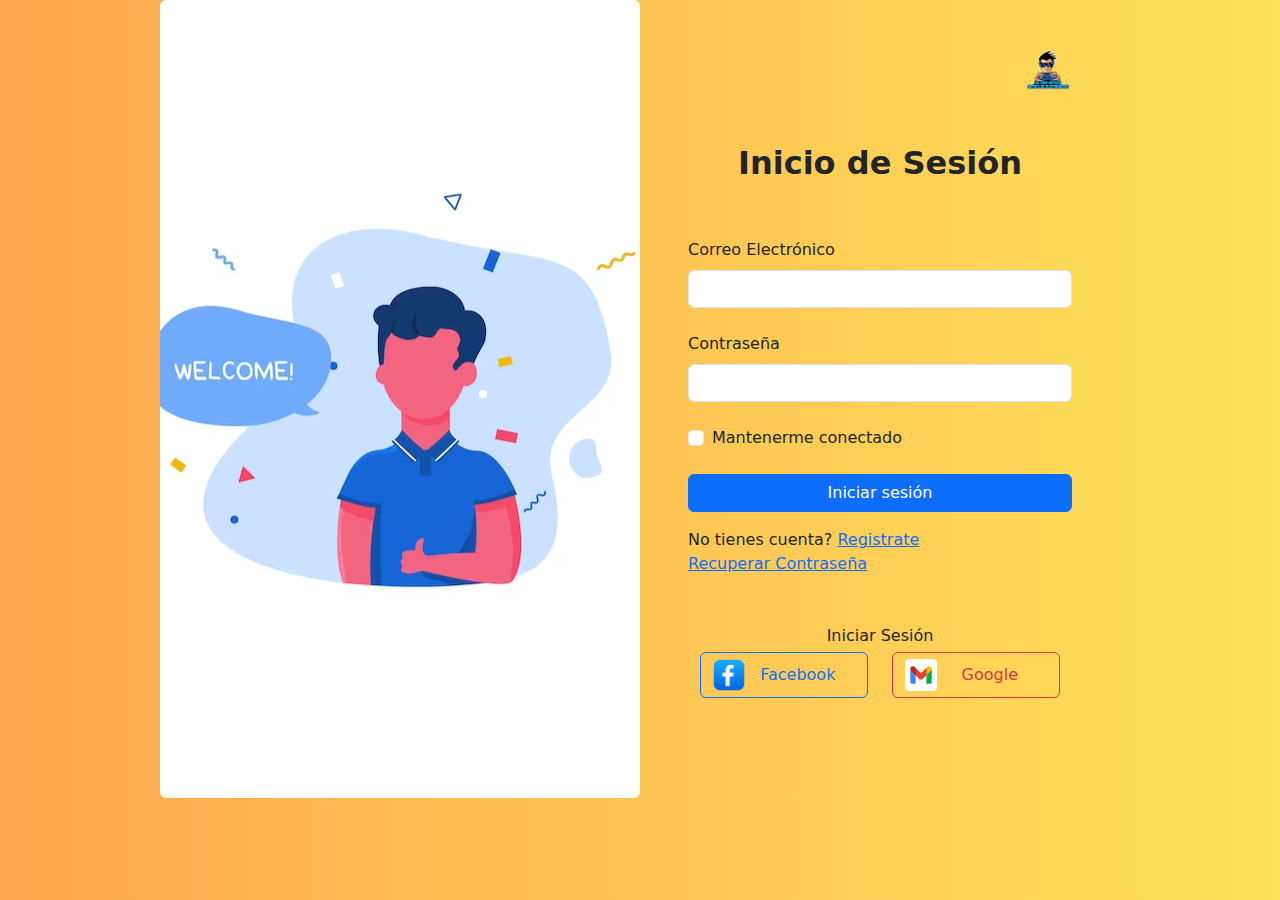
<file: index.html>
<!doctype html>
<html lang="en">
  <head>
    <meta charset="utf-8">
    <meta name="viewport" content="width=device-width, initial-scale=1">
    <title>Estudio de Caso</title>
    <link href="https://cdn.jsdelivr.net/npm/bootstrap@5.3.3/dist/css/bootstrap.min.css" rel="stylesheet" integrity="sha384-QWTKZyjpPEjISv5WaRU9OFeRpok6YctnYmDr5pNlyT2bRjXh0JMhjY6hW+ALEwIH" crossorigin="anonymous">

    <style>

      body{
        background: #ffe259;
        background: linear-gradient(to right, #ffa751, #ffe259);
      }
      .bg{
        background-image: url(img/inicio.png);
        background-position: center center;
      }
    </style>
  </head>
  <body>
    
    <!--inicio sesión-->
    <div class="container w-75">
      <div class="row align-items-stretch">
        <div class="col bg d-none d-lg-block col-md-5 col-lg-5 col-xl-6 rounded"> <!--responsivo-->

        </div>

        <div class="col p-5">
          <div class="text-end">
            <img src="img/logo.png" width="48" alt="">
          </div>

          <h2 class="fw-bold text-center py-5">Inicio de Sesión</h2>

          <!--Login-->
          <form action="#">
            <div class="mb-4">

                <label for="email" class="form-label" >Correo Electrónico</label>
                <input type="email" class="form-control" name="email"> <!--hace la cajita-->
            </div>

            <div class="mb-4">

              <label for="password" class="form-label" >Contraseña</label>
              <input type="password" class="form-control" name="password">
            </div>

            <div class="mb-4 form-check">

              <input type="checkbox" name="connected" class="form-check-input">
              <label for="connected" class="form-check-label">Mantenerme conectado</label>
            </div>

            <div class="d-grid">
              <button type="submit" class="btn btn-primary">Iniciar sesión</button>
            </div>

            <div class="my-3">
              <span>No tienes cuenta? <a href="módulo.html">Registrate</a></span> <br>
              <span><a href="">Recuperar Contraseña</a></span>
            </div>
          </form>

          <!--login con redes sociales-->
          <div class="container w-100 my-5">
            <div class="row text-center">
              <div class="col-12">Iniciar Sesión</div>
            </div>

            <div class="row">
              <div class="col">
                <button class="btn btn-outline-primary w-100 my-1">
                  <div class="row align-items-center">

                    <div class="col-2 d-none d-md-block">
                      <img src="img/facebook.png" width="32" alt="">
                    </div>

                    <div class="col-12 col-md-10 text-center">Facebook</div>
                  </div>
                </button>
              </div>

              <div class="col">
                <button class="btn btn-outline-danger w-100 my-1">
                  <div class="row align-items-center">

                    <div class="col-2 d-none d-md-block">
                      <img src="img/gmail.png" width="32" alt="">
                    </div>

                    <div class="col-12 col-md-10 text-center">Google</div>
                  </div>
                </button>
              </div>
            </div>
          </div>

        </div>
      </div>
    </div>
    <!--inicio sesión-->
   
    <script src="https://cdn.jsdelivr.net/npm/bootstrap@5.3.3/dist/js/bootstrap.bundle.min.js" integrity="sha384-YvpcrYf0tY3lHB60NNkmXc5s9fDVZLESaAA55NDzOxhy9GkcIdslK1eN7N6jIeHz" crossorigin="anonymous"></script>

    <script src="https://cdn.jsdelivr.net/npm/@popperjs/core@2.11.8/dist/umd/popper.min.js" integrity="sha384-I7E8VVD/ismYTF4hNIPjVp/Zjvgyol6VFvRkX/vR+Vc4jQkC+hVqc2pM8ODewa9r" crossorigin="anonymous"></script>
  </body>
</html>
</file>
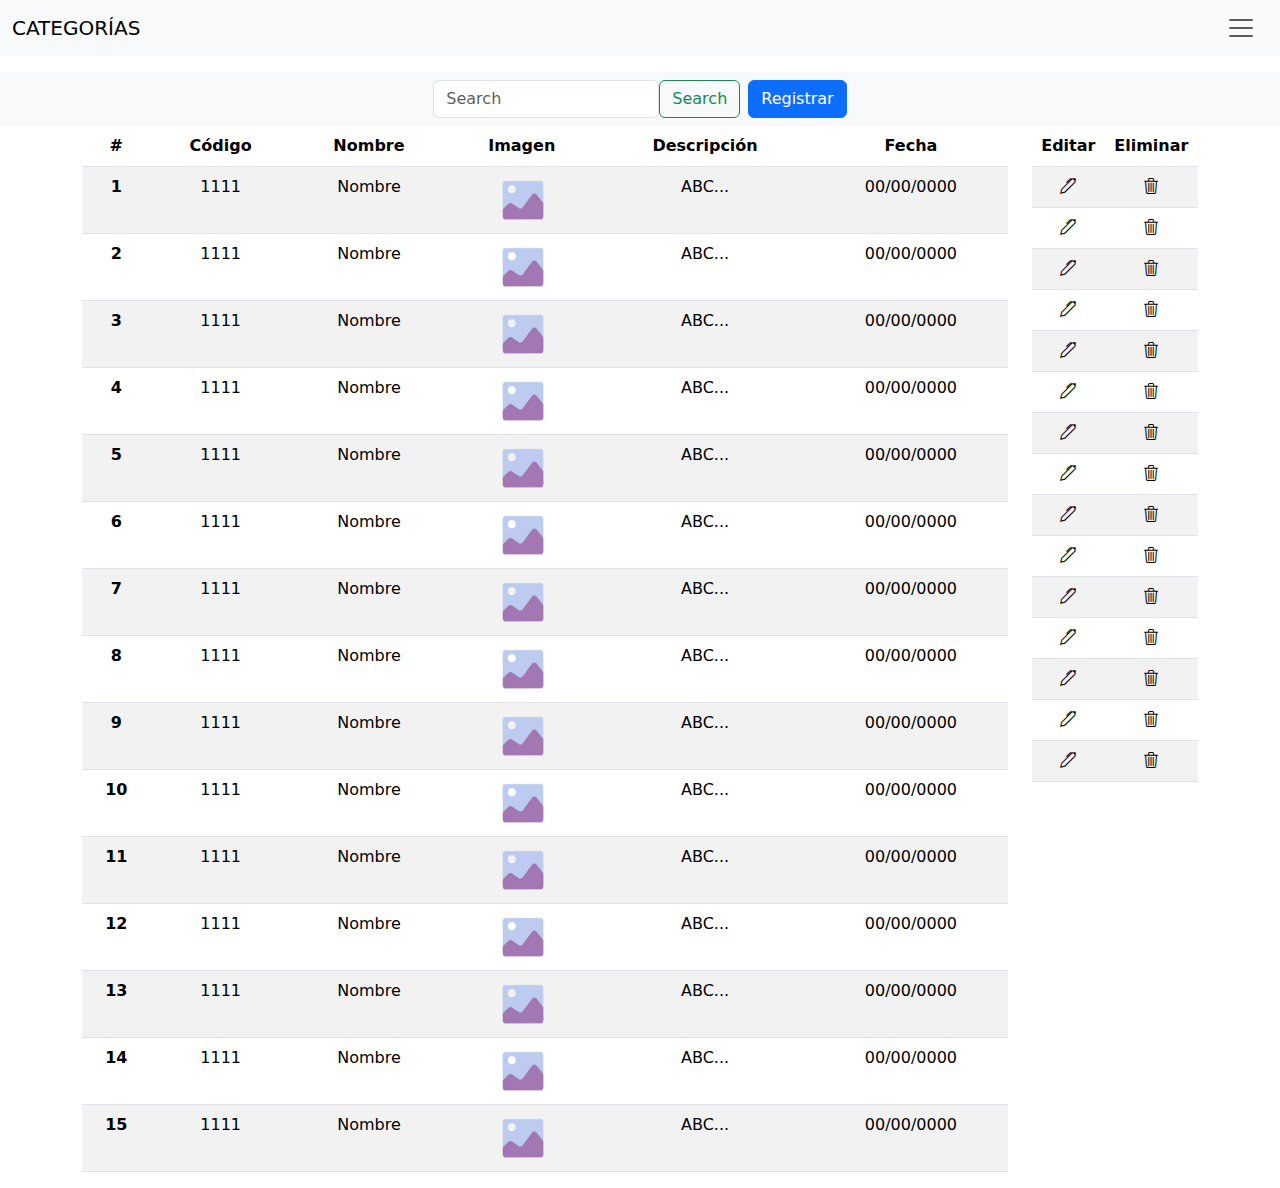
<file: categorias.html>
<!doctype html>
<html lang="en">
  <head>
    <meta charset="utf-8">
    <meta name="viewport" content="width=device-width, initial-scale=1">
    <title>Categorías</title>
    <link href="https://cdn.jsdelivr.net/npm/bootstrap@5.3.3/dist/css/bootstrap.min.css" rel="stylesheet" integrity="sha384-QWTKZyjpPEjISv5WaRU9OFeRpok6YctnYmDr5pNlyT2bRjXh0JMhjY6hW+ALEwIH" crossorigin="anonymous">
    <link rel="stylesheet" href="https://cdn.jsdelivr.net/npm/bootstrap-icons@1.11.3/font/bootstrap-icons.min.css">
  </head>

  <style>
     nav, .offcanvas {
      background-color: #ffffff;
    }

    .navbar-toggler { 
      border :none;
    }

    .navbar-toggler:focus {
      outline: none;
      box-shadow:none;
    }

    @media(max-width:768px) {
        .navbar-nav > li:hover {
        background-color: #046d4a;
      }

      .navbar-nav > li:focus {
        background-color: #046d4a;
      }
    }
      
  </style>

<!--nav-->
<nav class="navbar bg-body-tertiary fixed-top">
    <div class="container-fluid">
      <a class="navbar-brand" href="#">CATEGORÍAS</a>
      <button class="navbar-toggler" type="button" data-bs-toggle="offcanvas" data-bs-target="#offcanvasNavbar" aria-controls="offcanvasNavbar" aria-label="Toggle navigation">
        <span class="navbar-toggler-icon"></span>
      </button>
      <div class="offcanvas offcanvas-end" tabindex="-1" id="offcanvasNavbar" aria-labelledby="offcanvasNavbarLabel">
        <div class="offcanvas-header">
          <h5 class="offcanvas-title" id="offcanvasNavbarLabel">Menú</h5>
          <button type="button" class="btn-close" data-bs-dismiss="offcanvas" aria-label="Close"></button>
        </div>
       
        <div class="offcanvas-body">
            <ul class="navbar-nav fs-5 justify-content-center">
              <li class="nav-item p-3 py-md-1"><a href="módulo.html" class="nav-link">Módulo Principal</a></li>
              <li class="nav-item p-3 py-md-1"><a href="usuarios.html" class="nav-link">Usuarios</a></li>
              <li class="nav-item p-3 py-md-1"><a href="clientes.html" class="nav-link">Clientes</a></li>
              <li class="nav-item p-3 py-md-1"><a href="categorias.html" class="nav-link">Categorías</a></li>
              <li class="nav-item p-3 py-md-1"><a href="productos.html" class="nav-link">Productos</a></li>
              <li class="nav-item p-3 py-md-1"><a href="pedidos.html" class="nav-link">Pedidos</a></li>

              <li class="nav-item p-3 py-md-1"><a href="perfil.html" class="nav-link">Perfil</a></li>
            </ul>

            <div class="sidebar-footer">
                <a href="index.html" class="sidebar-link">
                    <i class="bi bi-box-arrow-left"></i>
                    <span>Salir</span>
                </a>
            </div>
          </div>
        
      </div>
    </div>
  </nav>

<br><br><br>

<!--buscar-->
  
  <nav class="navbar bg-body-tertiary">
    <div class="container-fluid d-flex justify-content-center">
      <form class="d-flex me-2" role="search">
        <input class="form-control" type="search" placeholder="Search" aria-label="Search">
        <button class="btn btn-outline-success" type="submit">Search</button>
      </form>
        <!--agregar-->
      <button type="button" class="btn btn-primary" data-bs-toggle="modal" data-bs-target="#staticBackdrop">
        Registrar
      </button>
    </div>
  </nav>
  
  <!--buscar-->

  <!--agregar-->
  

<!-- Modal -->
<div class="modal fade" id="staticBackdrop" data-bs-backdrop="static" data-bs-keyboard="false" tabindex="-1" aria-labelledby="staticBackdropLabel" aria-hidden="true">
  <div class="modal-dialog">
    <div class="modal-content">
      <div class="modal-header">
        <h1 class="modal-title fs-5" id="staticBackdropLabel">Agregar Registro</h1>
        <button type="button" class="btn-close" data-bs-dismiss="modal" aria-label="Close"></button>
      </div>
      <div class="modal-body">
        <!--form-->
        <div class="form-floating mb-3">
          <input type="number" class="form-control" id="floatingInput" placeholder="number">
          <label for="floatingInput">Código</label>
        </div>

        <div class="form-floating">
          <input type="text" class="form-control" id="floatingPassword" placeholder="text">
          <label for="floatingPassword">Nombre</label>
        </div>

        <div class="input-group mb-3">
          <input type="file" class="form-control" id="inputGroupFile02">
          <label class="input-group-text" for="inputGroupFile02">Cargar</label>
        </div>

        <div class="form-floating">
          <input type="password" class="form-control" id="floatingPassword" placeholder="Password">
          <label for="floatingPassword">Descripción</label>
        </div>

        <div class="form-floating mb-3">
          <input type="date" class="form-control" id="floatingInput" placeholder="date">
          <label for="floatingInput">Fecha</label>
        </div>

        <!--form-->
      </div>
      <div class="modal-footer">
        <button type="button" class="btn btn-secondary" data-bs-dismiss="modal">Cancelar</button>
        <button type="button" class="btn btn-primary">Agregar</button>
      </div>
    </div>
  </div>
</div>
<!--agregar-->

<!--table-->
<div class="container text-center">
  
  <div class="row">
    <div class="col-10">

      <table class="table table-striped">
        <thead>
          <tr>
            <th scope="col">#</th>
            <th scope="col">Código</th>
            <th scope="col">Nombre</th>
            <th scope="col">Imagen</th>
            <th scope="col">Descripción</th>
            <th scope="col">Fecha</th>
          </tr>
        </thead>
        <tbody>

          <!--dato1-->
          <tr>
            <th scope="row">1</th>
            <td>1111</td>
            <td>Nombre</td>
            <td><img src="img/image.png" class="img-fluid" alt="..." style="width: 50px; height: 50px;"></td>
            <td>ABC...</td>
            <td>00/00/0000</td>
          </tr>

          <!--dato2-->
          <tr>
            <th scope="row">2</th>
            <td>1111</td>
            <td>Nombre</td>
            <td><img src="img/image.png" class="img-fluid" alt="..." style="width: 50px; height: 50px;"></td>
            <td>ABC...</td>
            <td>00/00/0000</td>
          </tr>

          <!--dato3-->
          <tr>
            <th scope="row">3</th>
            <td>1111</td>
            <td>Nombre</td>
            <td><img src="img/image.png" class="img-fluid" alt="..." style="width: 50px; height: 50px;"></td>
            <td>ABC...</td>
            <td>00/00/0000</td>
          </tr>

          <!--dato4-->
          <tr>
            <th scope="row">4</th>
            <td>1111</td>
            <td>Nombre</td>
            <td><img src="img/image.png" class="img-fluid" alt="..." style="width: 50px; height: 50px;"></td>
            <td>ABC...</td>
            <td>00/00/0000</td>
          </tr>

          <!--dato5-->
          <tr>
            <th scope="row">5</th>
            <td>1111</td>
            <td>Nombre</td>
            <td><img src="img/image.png" class="img-fluid" alt="..." style="width: 50px; height: 50px;"></td>
            <td>ABC...</td>
            <td>00/00/0000</td>
          </tr>

          <!--dato6-->
          <tr>
            <th scope="row">6</th>
            <td>1111</td>
            <td>Nombre</td>
            <td><img src="img/image.png" class="img-fluid" alt="..." style="width: 50px; height: 50px;"></td>
            <td>ABC...</td>
            <td>00/00/0000</td>
          </tr>

          <!--dato7-->
          <tr>
            <th scope="row">7</th>
            <td>1111</td>
            <td>Nombre</td>
            <td><img src="img/image.png" class="img-fluid" alt="..." style="width: 50px; height: 50px;"></td>
            <td>ABC...</td>
            <td>00/00/0000</td>
          </tr>


          <!--dato8-->
          <tr>
            <th scope="row">8</th>
            <td>1111</td>
            <td>Nombre</td>
            <td><img src="img/image.png" class="img-fluid" alt="..." style="width: 50px; height: 50px;"></td>
            <td>ABC...</td>
            <td>00/00/0000</td>
          </tr>

          <!--dato9-->
          <tr>
            <th scope="row">9</th>
            <td>1111</td>
            <td>Nombre</td>
            <td><img src="img/image.png" class="img-fluid" alt="..." style="width: 50px; height: 50px;"></td>
            <td>ABC...</td>
            <td>00/00/0000</td>
          </tr>

          <!--dato10-->
          <tr>
            <th scope="row">10</th>
            <td>1111</td>
            <td>Nombre</td>
            <td><img src="img/image.png" class="img-fluid" alt="..." style="width: 50px; height: 50px;"></td>
            <td>ABC...</td>
            <td>00/00/0000</td>
          </tr>

          <!--dato11-->
          <tr>
            <th scope="row">11</th>
            <td>1111</td>
            <td>Nombre</td>
            <td><img src="img/image.png" class="img-fluid" alt="..." style="width: 50px; height: 50px;"></td>
            <td>ABC...</td>
            <td>00/00/0000</td>
          </tr>

          <!--dato12-->
          <tr>
            <th scope="row">12</th>
            <td>1111</td>
            <td>Nombre</td>
            <td><img src="img/image.png" class="img-fluid" alt="..." style="width: 50px; height: 50px;"></td>
            <td>ABC...</td>
            <td>00/00/0000</td>
          </tr>

          <!--dato13-->
          <tr>
            <th scope="row">13</th>
            <td>1111</td>
            <td>Nombre</td>
            <td><img src="img/image.png" class="img-fluid" alt="..." style="width: 50px; height: 50px;"></td>
            <td>ABC...</td>
            <td>00/00/0000</td>
          </tr>

          <!--dato14-->
          <tr>
            <th scope="row">14</th>
            <td>1111</td>
            <td>Nombre</td>
            <td><img src="img/image.png" class="img-fluid" alt="..." style="width: 50px; height: 50px;"></td>
            <td>ABC...</td>
            <td>00/00/0000</td>
          </tr>

          <!--dato15-->
          <tr>
            <th scope="row">15</th>
            <td>1111</td>
            <td>Nombre</td>
            <td><img src="img/image.png" class="img-fluid" alt="..." style="width: 50px; height: 50px;"></td>
            <td>ABC...</td>
            <td>00/00/0000</td>
          </tr>

        </tbody>
      </table>
    </div>

    <div class="col-2">

      <table class="table table-striped">
        <thead>
          <tr>
            <th scope="col">Editar</th>
            <th scope="col">Eliminar</th>
          </tr>
        </thead>

        <tbody>

          <!--dato-->
          <tr>
            <td><i class="bi bi-pen"></i></td>
            <td><i class="bi bi-trash3"></i></td>
          </tr>
          <tr>
            <td><i class="bi bi-pen"></i></td>
            <td><i class="bi bi-trash3"></i></td>
          </tr>
          <tr>
            <td><i class="bi bi-pen"></i></td>
            <td><i class="bi bi-trash3"></i></td>
          </tr>
          <tr>
            <td><i class="bi bi-pen"></i></td>
            <td><i class="bi bi-trash3"></i></td>
          </tr>
          <tr>
            <td><i class="bi bi-pen"></i></td>
            <td><i class="bi bi-trash3"></i></td>
          </tr>
          <tr>
            <td><i class="bi bi-pen"></i></td>
            <td><i class="bi bi-trash3"></i></td>
          </tr>
          <tr>
            <td><i class="bi bi-pen"></i></td>
            <td><i class="bi bi-trash3"></i></td>
          </tr>
          <tr>
            <td><i class="bi bi-pen"></i></td>
            <td><i class="bi bi-trash3"></i></td>
          </tr>
          <tr>
            <td><i class="bi bi-pen"></i></td>
            <td><i class="bi bi-trash3"></i></td>
          </tr>
          <tr>
            <td><i class="bi bi-pen"></i></td>
            <td><i class="bi bi-trash3"></i></td>
          </tr>
          <tr>
            <td><i class="bi bi-pen"></i></td>
            <td><i class="bi bi-trash3"></i></td>
          </tr>
          <tr>
            <td><i class="bi bi-pen"></i></td>
            <td><i class="bi bi-trash3"></i></td>
          </tr>
          <tr>
            <td><i class="bi bi-pen"></i></td>
            <td><i class="bi bi-trash3"></i></td>
          </tr>
          <tr>
            <td><i class="bi bi-pen"></i></td>
            <td><i class="bi bi-trash3"></i></td>
          </tr>
          <tr>
            <td><i class="bi bi-pen"></i></td>
            <td><i class="bi bi-trash3"></i></td>
          </tr>
        </tbody>
    </div>
  </div>
</div>
<!--table-->


  

  

  <script src="https://cdn.jsdelivr.net/npm/bootstrap@5.3.3/dist/js/bootstrap.bundle.min.js" integrity="sha384-YvpcrYf0tY3lHB60NNkmXc5s9fDVZLESaAA55NDzOxhy9GkcIdslK1eN7N6jIeHz" crossorigin="anonymous"></script>
</body>
</html>
</file>
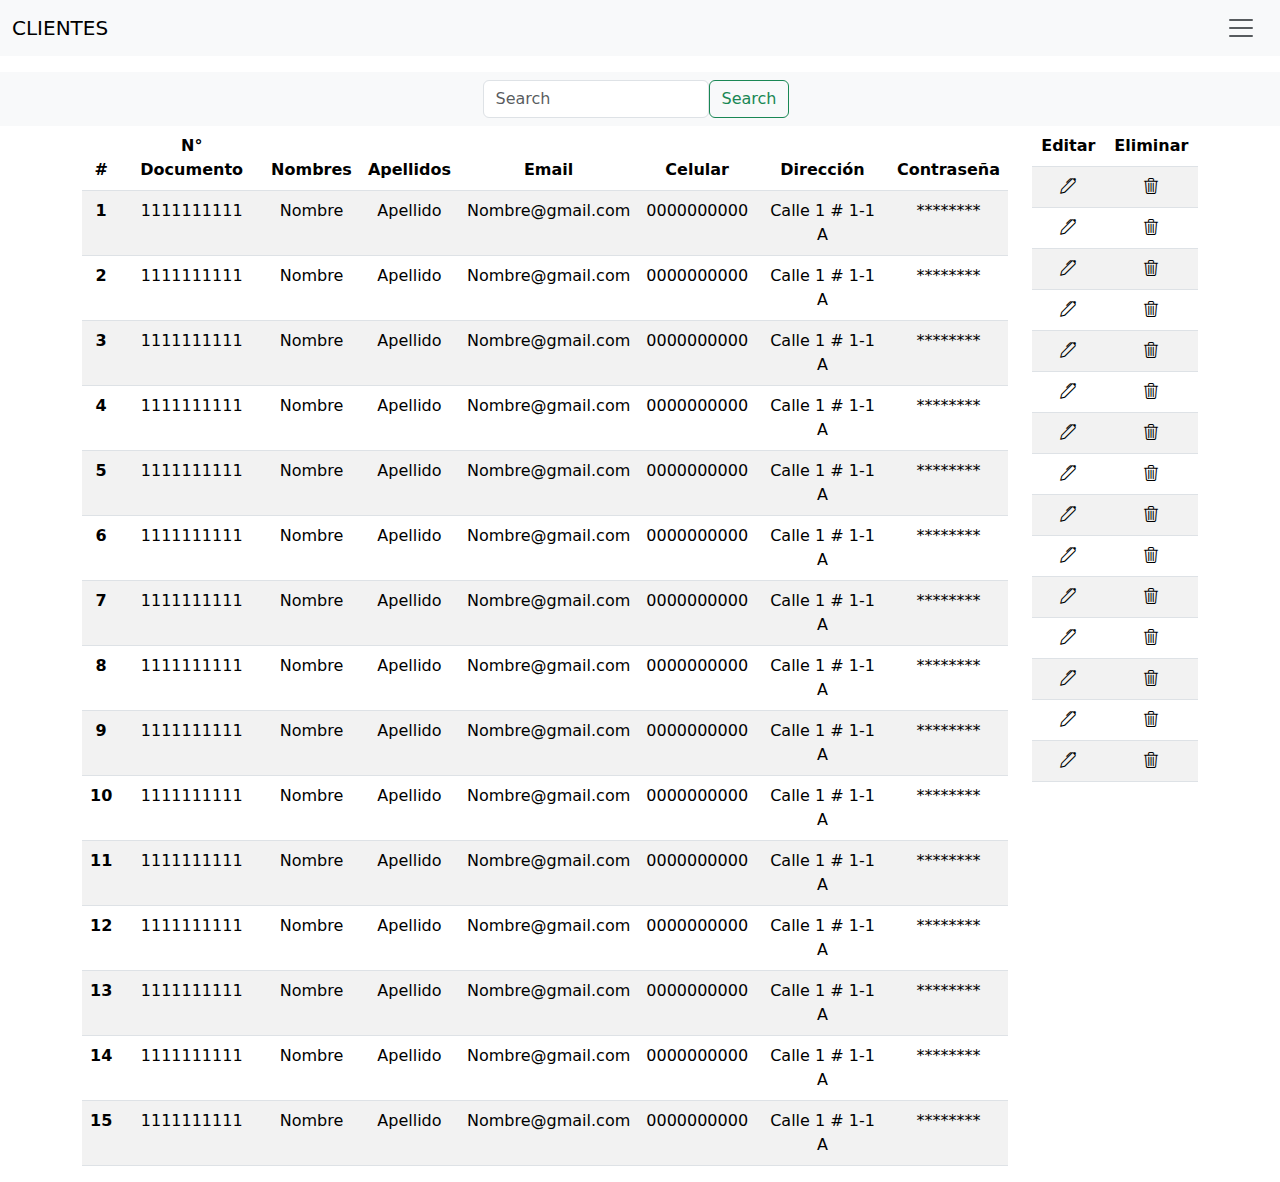
<file: clientes.html>
<!doctype html>
<html lang="en">
  <head>
    <meta charset="utf-8">
    <meta name="viewport" content="width=device-width, initial-scale=1">
    <title>Clientes</title>
    <link href="https://cdn.jsdelivr.net/npm/bootstrap@5.3.3/dist/css/bootstrap.min.css" rel="stylesheet" integrity="sha384-QWTKZyjpPEjISv5WaRU9OFeRpok6YctnYmDr5pNlyT2bRjXh0JMhjY6hW+ALEwIH" crossorigin="anonymous">
    <link rel="stylesheet" href="https://cdn.jsdelivr.net/npm/bootstrap-icons@1.11.3/font/bootstrap-icons.min.css">
  </head>

  <style>
     nav, .offcanvas {
      background-color: #ffffff;
    }

    .navbar-toggler { 
      border :none;
    }

    .navbar-toggler:focus {
      outline: none;
      box-shadow:none;
    }

    @media(max-width:768px) {
        .navbar-nav > li:hover {
        background-color: #046d4a;
      }

      .navbar-nav > li:focus {
        background-color: #046d4a;
      }
    }
      
  </style>

<!--nav-->
<nav class="navbar bg-body-tertiary fixed-top">
    <div class="container-fluid">
      <a class="navbar-brand" href="#">CLIENTES</a>
      <button class="navbar-toggler" type="button" data-bs-toggle="offcanvas" data-bs-target="#offcanvasNavbar" aria-controls="offcanvasNavbar" aria-label="Toggle navigation">
        <span class="navbar-toggler-icon"></span>
      </button>
      <div class="offcanvas offcanvas-end" tabindex="-1" id="offcanvasNavbar" aria-labelledby="offcanvasNavbarLabel">
        <div class="offcanvas-header">
          <h5 class="offcanvas-title" id="offcanvasNavbarLabel">Menú</h5>
          <button type="button" class="btn-close" data-bs-dismiss="offcanvas" aria-label="Close"></button>
        </div>
       
        <div class="offcanvas-body">
            <ul class="navbar-nav fs-5 justify-content-center">
              <li class="nav-item p-3 py-md-1"><a href="módulo.html" class="nav-link">Módulo Principal</a></li>
              <li class="nav-item p-3 py-md-1"><a href="usuarios.html" class="nav-link">Usuarios</a></li>
              <li class="nav-item p-3 py-md-1"><a href="clientes.html" class="nav-link">Clientes</a></li>
              <li class="nav-item p-3 py-md-1"><a href="categorias.html" class="nav-link">Categorías</a></li>
              <li class="nav-item p-3 py-md-1"><a href="productos.html" class="nav-link">Productos</a></li>
              <li class="nav-item p-3 py-md-1"><a href="pedidos.html" class="nav-link">Pedidos</a></li>

              <li class="nav-item p-3 py-md-1"><a href="perfil.html" class="nav-link">Perfil</a></li>
            </ul>

            <div class="sidebar-footer">
                <a href="index.html" class="sidebar-link">
                    <i class="bi bi-box-arrow-left"></i>
                    <span>Salir</span>
                </a>
            </div>
          </div>
        
      </div>
    </div>
  </nav>

<br><br><br>

<!--buscar-->
  
  <nav class="navbar bg-body-tertiary">
    <div class="container-fluid d-flex justify-content-center">
      <form class="d-flex me-2" role="search">
        <input class="form-control" type="search" placeholder="Search" aria-label="Search">
        <button class="btn btn-outline-success" type="submit">Search</button>
      </form>
        
    </div>
  </nav>
  
  <!--buscar-->

 

<!--table-->
<div class="container text-center">
  
  <div class="row">
    <div class="col-10">

      <table class="table table-striped">
        <thead>
          <tr>
            <th scope="col">#</th>
            <th scope="col">N° Documento</th>
            <th scope="col">Nombres</th>
            <th scope="col">Apellidos</th>
            <th scope="col">Email</th>
            <th scope="col">Celular</th>
            <th scope="col">Dirección</th>
            <th scope="col">Contraseña</th>
          </tr>
        </thead>
        <tbody>

          <!--dato1-->
          <tr>
            <th scope="row">1</th>
            <td>1111111111</td>
            <td>Nombre</td>
            <td>Apellido</td>
            <td>Nombre@gmail.com</td>
            <td>0000000000</td>
            <td>Calle 1 # 1-1 A</td>
            <td>********</td>
          </tr>

          <!--dato2-->
          <tr>
            <th scope="row">2</th>
            <td>1111111111</td>
            <td>Nombre</td>
            <td>Apellido</td>
            <td>Nombre@gmail.com</td>
            <td>0000000000</td>
            <td>Calle 1 # 1-1 A</td>
            <td>********</td>
          </tr>

          <!--dato3-->
          <tr>
            <th scope="row">3</th>
            <td>1111111111</td>
            <td>Nombre</td>
            <td>Apellido</td>
            <td>Nombre@gmail.com</td>
            <td>0000000000</td>
            <td>Calle 1 # 1-1 A</td>
            <td>********</td>
          </tr>

          <!--dato4-->
          <tr>
            <th scope="row">4</th>
            <td>1111111111</td>
            <td>Nombre</td>
            <td>Apellido</td>
            <td>Nombre@gmail.com</td>
            <td>0000000000</td>
            <td>Calle 1 # 1-1 A</td>
            <td>********</td>
          </tr>

          <!--dato5-->
          <tr>
            <th scope="row">5</th>
            <td>1111111111</td>
            <td>Nombre</td>
            <td>Apellido</td>
            <td>Nombre@gmail.com</td>
            <td>0000000000</td>
            <td>Calle 1 # 1-1 A</td>
            <td>********</td>
          </tr>

          <!--dato6-->
          <tr>
            <th scope="row">6</th>
            <td>1111111111</td>
            <td>Nombre</td>
            <td>Apellido</td>
            <td>Nombre@gmail.com</td>
            <td>0000000000</td>
            <td>Calle 1 # 1-1 A</td>
            <td>********</td>
          </tr>

          <!--dato7-->
          <tr>
            <th scope="row">7</th>
            <td>1111111111</td>
            <td>Nombre</td>
            <td>Apellido</td>
            <td>Nombre@gmail.com</td>
            <td>0000000000</td>
            <td>Calle 1 # 1-1 A</td>
            <td>********</td>
          </tr>


          <!--dato8-->
          <tr>
            <th scope="row">8</th>
            <td>1111111111</td>
            <td>Nombre</td>
            <td>Apellido</td>
            <td>Nombre@gmail.com</td>
            <td>0000000000</td>
            <td>Calle 1 # 1-1 A</td>
            <td>********</td>
          </tr>

          <!--dato9-->
          <tr>
            <th scope="row">9</th>
            <td>1111111111</td>
            <td>Nombre</td>
            <td>Apellido</td>
            <td>Nombre@gmail.com</td>
            <td>0000000000</td>
            <td>Calle 1 # 1-1 A</td>
            <td>********</td>
          </tr>

          <!--dato10-->
          <tr>
            <th scope="row">10</th>
            <td>1111111111</td>
            <td>Nombre</td>
            <td>Apellido</td>
            <td>Nombre@gmail.com</td>
            <td>0000000000</td>
            <td>Calle 1 # 1-1 A</td>
            <td>********</td>
          </tr>

          <!--dato11-->
          <tr>
            <th scope="row">11</th>
            <td>1111111111</td>
            <td>Nombre</td>
            <td>Apellido</td>
            <td>Nombre@gmail.com</td>
            <td>0000000000</td>
            <td>Calle 1 # 1-1 A</td>
            <td>********</td>
          </tr>

          <!--dato12-->
          <tr>
            <th scope="row">12</th>
            <td>1111111111</td>
            <td>Nombre</td>
            <td>Apellido</td>
            <td>Nombre@gmail.com</td>
            <td>0000000000</td>
            <td>Calle 1 # 1-1 A</td>
            <td>********</td>
          </tr>

          <!--dato13-->
          <tr>
            <th scope="row">13</th>
            <td>1111111111</td>
            <td>Nombre</td>
            <td>Apellido</td>
            <td>Nombre@gmail.com</td>
            <td>0000000000</td>
            <td>Calle 1 # 1-1 A</td>
            <td>********</td>
          </tr>

          <!--dato14-->
          <tr>
            <th scope="row">14</th>
            <td>1111111111</td>
            <td>Nombre</td>
            <td>Apellido</td>
            <td>Nombre@gmail.com</td>
            <td>0000000000</td>
            <td>Calle 1 # 1-1 A</td>
            <td>********</td>
          </tr>

          <!--dato15-->
          <tr>
            <th scope="row">15</th>
            <td>1111111111</td>
            <td>Nombre</td>
            <td>Apellido</td>
            <td>Nombre@gmail.com</td>
            <td>0000000000</td>
            <td>Calle 1 # 1-1 A</td>
            <td>********</td>
          </tr>

        </tbody>
      </table>
    </div>

    <div class="col-2">

      <table class="table table-striped">
        <thead>
          <tr>
            <th scope="col">Editar</th>
            <th scope="col">Eliminar</th>
          </tr>
        </thead>

        <tbody>

          <!--dato-->
          <tr>
            <td><i class="bi bi-pen"></i></td>
            <td><i class="bi bi-trash3"></i></td>
          </tr>
          <tr>
            <td><i class="bi bi-pen"></i></td>
            <td><i class="bi bi-trash3"></i></td>
          </tr>
          <tr>
            <td><i class="bi bi-pen"></i></td>
            <td><i class="bi bi-trash3"></i></td>
          </tr>
          <tr>
            <td><i class="bi bi-pen"></i></td>
            <td><i class="bi bi-trash3"></i></td>
          </tr>
          <tr>
            <td><i class="bi bi-pen"></i></td>
            <td><i class="bi bi-trash3"></i></td>
          </tr>
          <tr>
            <td><i class="bi bi-pen"></i></td>
            <td><i class="bi bi-trash3"></i></td>
          </tr>
          <tr>
            <td><i class="bi bi-pen"></i></td>
            <td><i class="bi bi-trash3"></i></td>
          </tr>
          <tr>
            <td><i class="bi bi-pen"></i></td>
            <td><i class="bi bi-trash3"></i></td>
          </tr>
          <tr>
            <td><i class="bi bi-pen"></i></td>
            <td><i class="bi bi-trash3"></i></td>
          </tr>
          <tr>
            <td><i class="bi bi-pen"></i></td>
            <td><i class="bi bi-trash3"></i></td>
          </tr>
          <tr>
            <td><i class="bi bi-pen"></i></td>
            <td><i class="bi bi-trash3"></i></td>
          </tr>
          <tr>
            <td><i class="bi bi-pen"></i></td>
            <td><i class="bi bi-trash3"></i></td>
          </tr>
          <tr>
            <td><i class="bi bi-pen"></i></td>
            <td><i class="bi bi-trash3"></i></td>
          </tr>
          <tr>
            <td><i class="bi bi-pen"></i></td>
            <td><i class="bi bi-trash3"></i></td>
          </tr>
          <tr>
            <td><i class="bi bi-pen"></i></td>
            <td><i class="bi bi-trash3"></i></td>
          </tr>
        </tbody>
    </div>
  </div>
</div>
<!--table-->


  

  

  <script src="https://cdn.jsdelivr.net/npm/bootstrap@5.3.3/dist/js/bootstrap.bundle.min.js" integrity="sha384-YvpcrYf0tY3lHB60NNkmXc5s9fDVZLESaAA55NDzOxhy9GkcIdslK1eN7N6jIeHz" crossorigin="anonymous"></script>
</body>
</html>
</file>
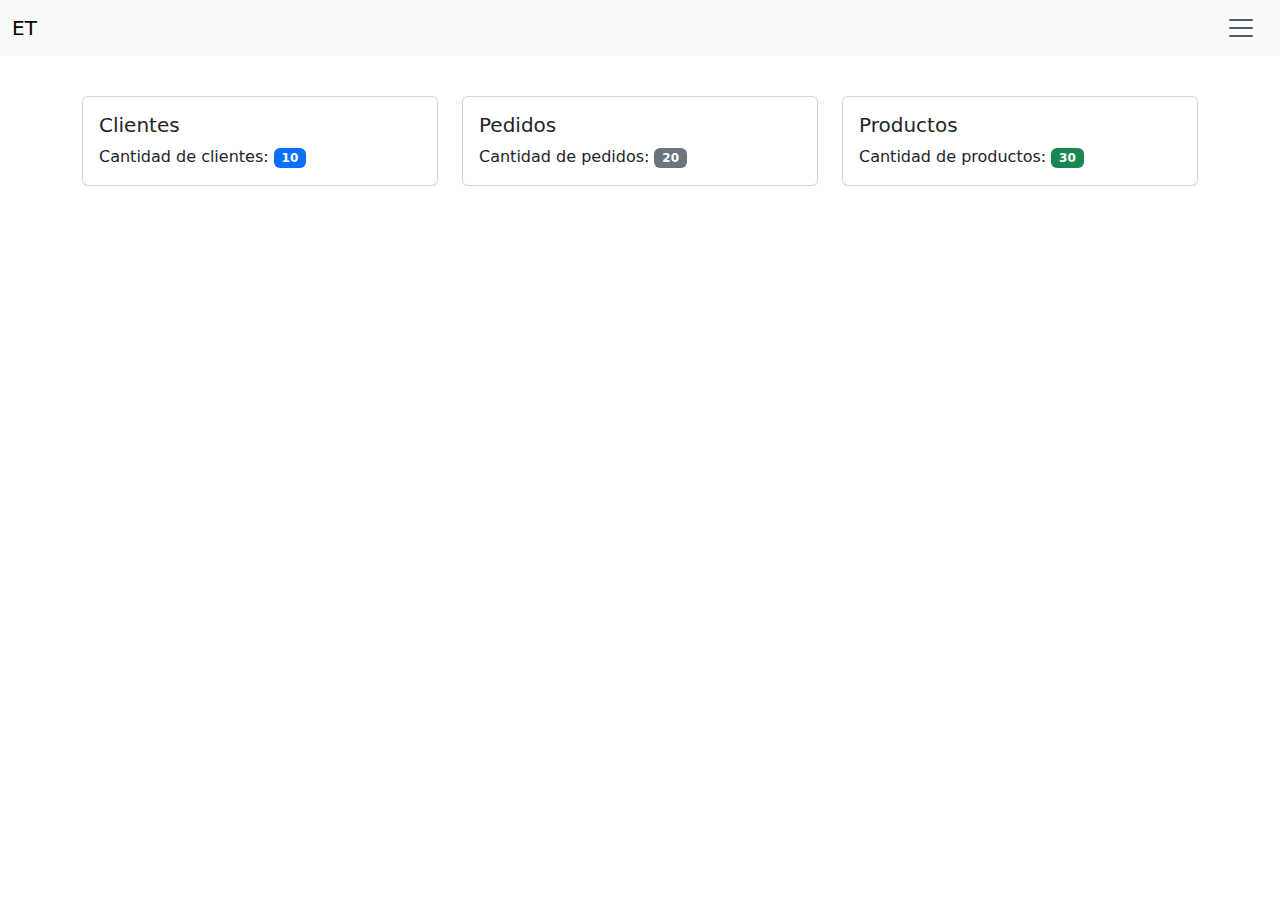
<file: módulo.html>
<!doctype html>
<html lang="en">
  <head>
    <meta charset="utf-8">
    <meta name="viewport" content="width=device-width, initial-scale=1">
    <title>Módulo</title>
    <link href="https://cdn.jsdelivr.net/npm/bootstrap@5.3.3/dist/css/bootstrap.min.css" rel="stylesheet" integrity="sha384-QWTKZyjpPEjISv5WaRU9OFeRpok6YctnYmDr5pNlyT2bRjXh0JMhjY6hW+ALEwIH" crossorigin="anonymous">
    <link rel="stylesheet" href="https://cdn.jsdelivr.net/npm/bootstrap-icons@1.11.3/font/bootstrap-icons.min.css">
  </head>

  <style>
     nav, .offcanvas {
      background-color: #ffffff;
    }

    .navbar-toggler { 
      border :none;
    }

    .navbar-toggler:focus {
      outline: none;
      box-shadow:none;
    }

    @media(max-width:768px) {
        .navbar-nav > li:hover {
        background-color: #046d4a;
      }

      .navbar-nav > li:focus {
        background-color: #046d4a;
      }
    }
      
  </style>

<!--nav-->
<nav class="navbar bg-body-tertiary fixed-top">
    <div class="container-fluid">
      <a class="navbar-brand" href="#">ET</a>
      <button class="navbar-toggler" type="button" data-bs-toggle="offcanvas" data-bs-target="#offcanvasNavbar" aria-controls="offcanvasNavbar" aria-label="Toggle navigation">
        <span class="navbar-toggler-icon"></span>
      </button>
      <div class="offcanvas offcanvas-end" tabindex="-1" id="offcanvasNavbar" aria-labelledby="offcanvasNavbarLabel">
        <div class="offcanvas-header">
          <h5 class="offcanvas-title" id="offcanvasNavbarLabel">Menú</h5>
          <button type="button" class="btn-close" data-bs-dismiss="offcanvas" aria-label="Close"></button>
        </div>
       
        <div class="offcanvas-body">
            <ul class="navbar-nav fs-5 justify-content-center">
              <li class="nav-item p-3 py-md-1"><a href="módulo.html" class="nav-link">Módulo Principal</a></li>
              <li class="nav-item p-3 py-md-1"><a href="usuarios.html" class="nav-link">Usuarios</a></li>
              <li class="nav-item p-3 py-md-1"><a href="clientes.html" class="nav-link">Clientes</a></li>
              <li class="nav-item p-3 py-md-1"><a href="categorias.html" class="nav-link">Categorías</a></li>
              <li class="nav-item p-3 py-md-1"><a href="productos.html" class="nav-link">Productos</a></li>
              <li class="nav-item p-3 py-md-1"><a href="pedidos.html" class="nav-link">Pedidos</a></li>

              <li class="nav-item p-3 py-md-1"><a href="perfil.html" class="nav-link">Perfil</a></li>
            </ul>

            <div class="sidebar-footer">
                <a href="index.html" class="sidebar-link">
                    <i class="bi bi-box-arrow-left"></i>
                    <span>Salir</span>
                </a>
            </div>
          </div>
        
      </div>
    </div>
  </nav>

  <!--content-->

  <br><br>
  <div class="container mt-5">
    <div class="row">
      <div class="col-md-4">
        <div class="card">
          <div class="card-body">
            <h5 class="card-title">Clientes</h5>
            <p class="card-text">Cantidad de clientes: <span class="badge bg-primary">10</span></p>
          </div>
        </div>
      </div>
      <div class="col-md-4">
        <div class="card">
          <div class="card-body">
            <h5 class="card-title">Pedidos</h5>
            <p class="card-text">Cantidad de pedidos: <span class="badge bg-secondary">20</span></p>
          </div>
        </div>
      </div>
      <div class="col-md-4">
        <div class="card">
          <div class="card-body">
            <h5 class="card-title">Productos</h5>
            <p class="card-text">Cantidad de productos: <span class="badge bg-success">30</span></p>
          </div>
        </div>
      </div>
    </div>
  </div>

  <!--content-->


  

  <script src="https://cdn.jsdelivr.net/npm/bootstrap@5.3.3/dist/js/bootstrap.bundle.min.js" integrity="sha384-YvpcrYf0tY3lHB60NNkmXc5s9fDVZLESaAA55NDzOxhy9GkcIdslK1eN7N6jIeHz" crossorigin="anonymous"></script>
</body>
</html>
</file>
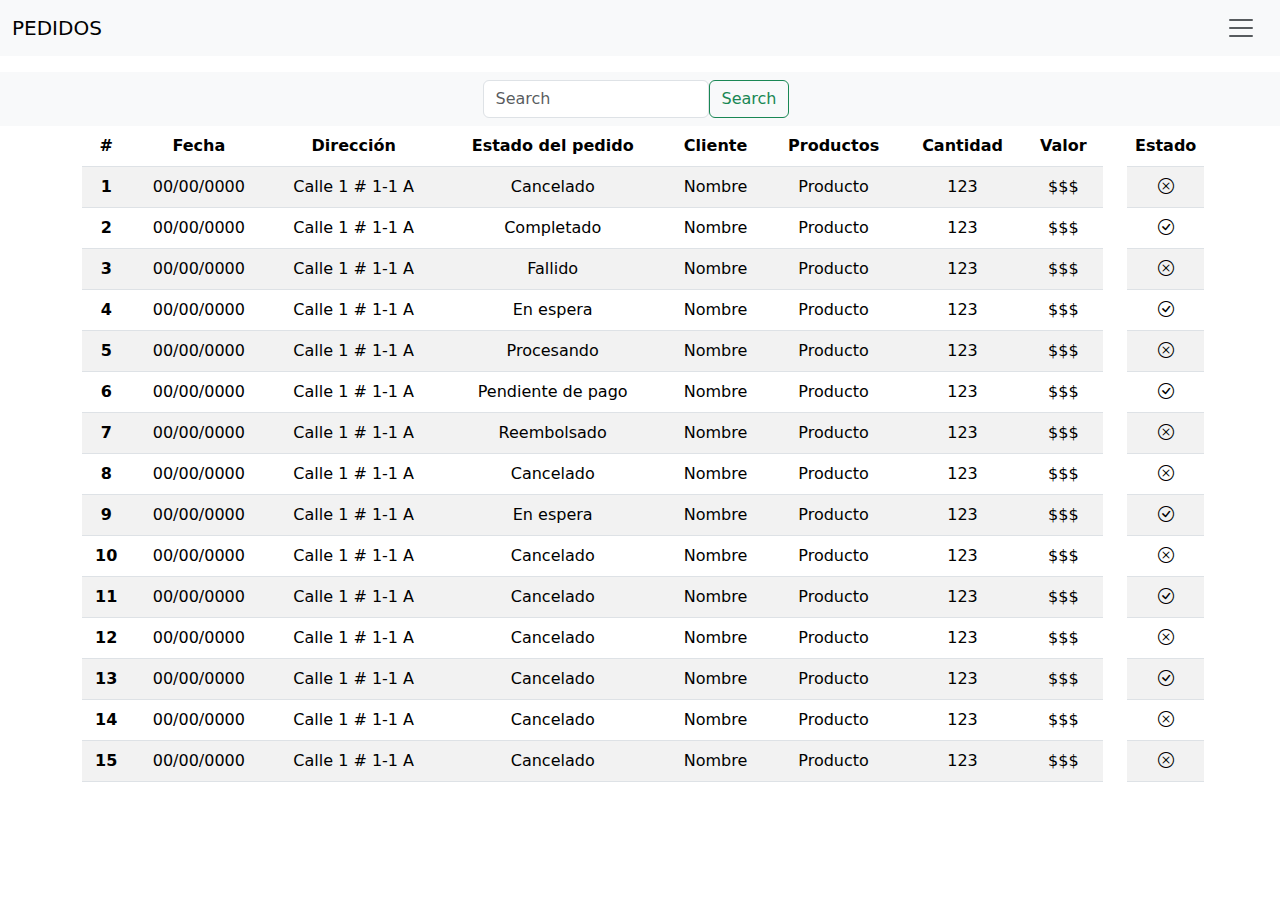
<file: pedidos.html>
<!doctype html>
<html lang="en">
  <head>
    <meta charset="utf-8">
    <meta name="viewport" content="width=device-width, initial-scale=1">
    <title>Pedidos</title>
    <link href="https://cdn.jsdelivr.net/npm/bootstrap@5.3.3/dist/css/bootstrap.min.css" rel="stylesheet" integrity="sha384-QWTKZyjpPEjISv5WaRU9OFeRpok6YctnYmDr5pNlyT2bRjXh0JMhjY6hW+ALEwIH" crossorigin="anonymous">
    <link rel="stylesheet" href="https://cdn.jsdelivr.net/npm/bootstrap-icons@1.11.3/font/bootstrap-icons.min.css">
  </head>

  <style>
     nav, .offcanvas {
      background-color: #ffffff;
    }

    .navbar-toggler { 
      border :none;
    }

    .navbar-toggler:focus {
      outline: none;
      box-shadow:none;
    }

    @media(max-width:768px) {
        .navbar-nav > li:hover {
        background-color: #046d4a;
      }

      .navbar-nav > li:focus {
        background-color: #046d4a;
      }
    }
      
  </style>

<!--nav-->
<nav class="navbar bg-body-tertiary fixed-top">
    <div class="container-fluid">
      <a class="navbar-brand" href="#">PEDIDOS</a>
      <button class="navbar-toggler" type="button" data-bs-toggle="offcanvas" data-bs-target="#offcanvasNavbar" aria-controls="offcanvasNavbar" aria-label="Toggle navigation">
        <span class="navbar-toggler-icon"></span>
      </button>
      <div class="offcanvas offcanvas-end" tabindex="-1" id="offcanvasNavbar" aria-labelledby="offcanvasNavbarLabel">
        <div class="offcanvas-header">
          <h5 class="offcanvas-title" id="offcanvasNavbarLabel">Menú</h5>
          <button type="button" class="btn-close" data-bs-dismiss="offcanvas" aria-label="Close"></button>
        </div>
       
        <div class="offcanvas-body">
            <ul class="navbar-nav fs-5 justify-content-center">
              <li class="nav-item p-3 py-md-1"><a href="módulo.html" class="nav-link">Módulo Principal</a></li>
              <li class="nav-item p-3 py-md-1"><a href="usuarios.html" class="nav-link">Usuarios</a></li>
              <li class="nav-item p-3 py-md-1"><a href="clientes.html" class="nav-link">Clientes</a></li>
              <li class="nav-item p-3 py-md-1"><a href="categorias.html" class="nav-link">Categorías</a></li>
              <li class="nav-item p-3 py-md-1"><a href="productos.html" class="nav-link">Productos</a></li>
              <li class="nav-item p-3 py-md-1"><a href="pedidos.html" class="nav-link">Pedidos</a></li>

              <li class="nav-item p-3 py-md-1"><a href="perfil.html" class="nav-link">Perfil</a></li>
            </ul>

            <div class="sidebar-footer">
                <a href="index.html" class="sidebar-link">
                    <i class="bi bi-box-arrow-left"></i>
                    <span>Salir</span>
                </a>
            </div>
          </div>
        
      </div>
    </div>
  </nav>

<br><br><br>

<!--buscar-->
  
  <nav class="navbar bg-body-tertiary">
    <div class="container-fluid d-flex justify-content-center">
      <form class="d-flex me-2" role="search">
        <input class="form-control" type="search" placeholder="Search" aria-label="Search">
        <button class="btn btn-outline-success" type="submit">Search</button>
      </form>
        
    </div>
  </nav>
  
  <!--buscar-->

 

<!--table-->
<div class="container text-center">
  
  <div class="row">
    <div class="col-11">

      <table class="table table-striped">
        <thead>
          <tr>
            <th scope="col">#</th>
            <th scope="col">Fecha</th>
            <th scope="col">Dirección</th>
            <th scope="col">Estado del pedido</th>
            <th scope="col">Cliente</th>
            <th scope="col">Productos</th>
            <th scope="col">Cantidad</th>
            <th scope="col">Valor</th>
          </tr>
        </thead>
        <tbody>

          <!--dato1-->
          <tr>
            <th scope="row">1</th>
            <td>00/00/0000</td>
            <td>Calle 1 # 1-1 A</td>
            <td>Cancelado</td>
            <td>Nombre</td>
            <td>Producto</td>
            <td>123</td>
            <td>$$$</td>
          </tr>

          <!--dato2-->
          <tr>
            <th scope="row">2</th>
            <td>00/00/0000</td>
            <td>Calle 1 # 1-1 A</td>
            <td>Completado</td>
            <td>Nombre</td>
            <td>Producto</td>
            <td>123</td>
            <td>$$$</td>
          </tr>

          <!--dato3-->
          <tr>
            <th scope="row">3</th>
            <td>00/00/0000</td>
            <td>Calle 1 # 1-1 A</td>
            <td>Fallido</td>
            <td>Nombre</td>
            <td>Producto</td>
            <td>123</td>
            <td>$$$</td>
          </tr>

          <!--dato4-->
          <tr>
            <th scope="row">4</th>
            <td>00/00/0000</td>
            <td>Calle 1 # 1-1 A</td>
            <td>En espera</td>
            <td>Nombre</td>
            <td>Producto</td>
            <td>123</td>
            <td>$$$</td>
          </tr>

          <!--dato5-->
          <tr>
            <th scope="row">5</th>
            <td>00/00/0000</td>
            <td>Calle 1 # 1-1 A</td>
            <td>Procesando</td>
            <td>Nombre</td>
            <td>Producto</td>
            <td>123</td>
            <td>$$$</td>
          </tr>

          <!--dato6-->
          <tr>
            <th scope="row">6</th>
            <td>00/00/0000</td>
            <td>Calle 1 # 1-1 A</td>
            <td>Pendiente de pago</td>
            <td>Nombre</td>
            <td>Producto</td>
            <td>123</td>
            <td>$$$</td>
          </tr>

          <!--dato7-->
          <tr>
            <th scope="row">7</th>
            <td>00/00/0000</td>
            <td>Calle 1 # 1-1 A</td>
            <td>Reembolsado</td>
            <td>Nombre</td>
            <td>Producto</td>
            <td>123</td>
            <td>$$$</td>
          </tr>


          <!--dato8-->
          <tr>
            <th scope="row">8</th>
            <td>00/00/0000</td>
            <td>Calle 1 # 1-1 A</td>
            <td>Cancelado</td>
            <td>Nombre</td>
            <td>Producto</td>
            <td>123</td>
            <td>$$$</td>
          </tr>

          <!--dato9-->
          <tr>
            <th scope="row">9</th>
            <td>00/00/0000</td>
            <td>Calle 1 # 1-1 A</td>
            <td>En espera</td>
            <td>Nombre</td>
            <td>Producto</td>
            <td>123</td>
            <td>$$$</td>
          </tr>

          <!--dato10-->
          <tr>
            <th scope="row">10</th>
            <td>00/00/0000</td>
            <td>Calle 1 # 1-1 A</td>
            <td>Cancelado</td>
            <td>Nombre</td>
            <td>Producto</td>
            <td>123</td>
            <td>$$$</td>
          </tr>

          <!--dato11-->
          <tr>
            <th scope="row">11</th>
            <td>00/00/0000</td>
            <td>Calle 1 # 1-1 A</td>
            <td>Cancelado</td>
            <td>Nombre</td>
            <td>Producto</td>
            <td>123</td>
            <td>$$$</td>
          </tr>

          <!--dato12-->
          <tr>
            <th scope="row">12</th>
            <td>00/00/0000</td>
            <td>Calle 1 # 1-1 A</td>
            <td>Cancelado</td>
            <td>Nombre</td>
            <td>Producto</td>
            <td>123</td>
            <td>$$$</td>
          </tr>

          <!--dato13-->
          <tr>
            <th scope="row">13</th>
            <td>00/00/0000</td>
            <td>Calle 1 # 1-1 A</td>
            <td>Cancelado</td>
            <td>Nombre</td>
            <td>Producto</td>
            <td>123</td>
            <td>$$$</td>
          </tr>

          <!--dato14-->
          <tr>
            <th scope="row">14</th>
            <td>00/00/0000</td>
            <td>Calle 1 # 1-1 A</td>
            <td>Cancelado</td>
            <td>Nombre</td>
            <td>Producto</td>
            <td>123</td>
            <td>$$$</td>
          </tr>

          <!--dato15-->
          <tr>
            <th scope="row">15</th>
            <td>00/00/0000</td>
            <td>Calle 1 # 1-1 A</td>
            <td>Cancelado</td>
            <td>Nombre</td>
            <td>Producto</td>
            <td>123</td>
            <td>$$$</td>
          </tr>

        </tbody>
      </table>
    </div>

    <div class="col-1">

      <table class="table table-striped">
        <thead>
          <tr>
            <th scope="col">Estado</th>
          </tr>
        </thead>
      
        <tbody>

          <!--dato1-->
          <tr>
            <th><i class="bi bi-x-circle"></i></th>
          </tr>

          <tr>
            <th><i class="bi bi-check-circle"></i></th>
          </tr>

          <tr>
            <th><i class="bi bi-x-circle"></i></th>
          </tr>

          <tr>
            <th><i class="bi bi-check-circle"></i></th>
          </tr>

          <tr>
            <th><i class="bi bi-x-circle"></i></th>
          </tr>

          <tr>
            <th><i class="bi bi-check-circle"></i></th>
          </tr>

          <tr>
            <th><i class="bi bi-x-circle"></i></th>
          </tr>

          <tr>
            <th><i class="bi bi-x-circle"></i></th>
          </tr>

          <tr>
            <th><i class="bi bi-check-circle"></i></th>
          </tr>

          <tr>
            <th><i class="bi bi-x-circle"></i></th>
          </tr>

          <tr>
            <th><i class="bi bi-check-circle"></i></th>
          </tr>

          <tr>
            <th><i class="bi bi-x-circle"></i></th>
          </tr>

          <tr>
            <th><i class="bi bi-check-circle"></i></th>
          </tr>

          <tr>
            <th><i class="bi bi-x-circle"></i></th>
          </tr>

          <tr>
            <th><i class="bi bi-x-circle"></i></th>
          </tr>
        </tbody>
        
       
    </div>
  </div>
</div>
<!--table-->


  

  

  <script src="https://cdn.jsdelivr.net/npm/bootstrap@5.3.3/dist/js/bootstrap.bundle.min.js" integrity="sha384-YvpcrYf0tY3lHB60NNkmXc5s9fDVZLESaAA55NDzOxhy9GkcIdslK1eN7N6jIeHz" crossorigin="anonymous"></script>
</body>
</html>
</file>
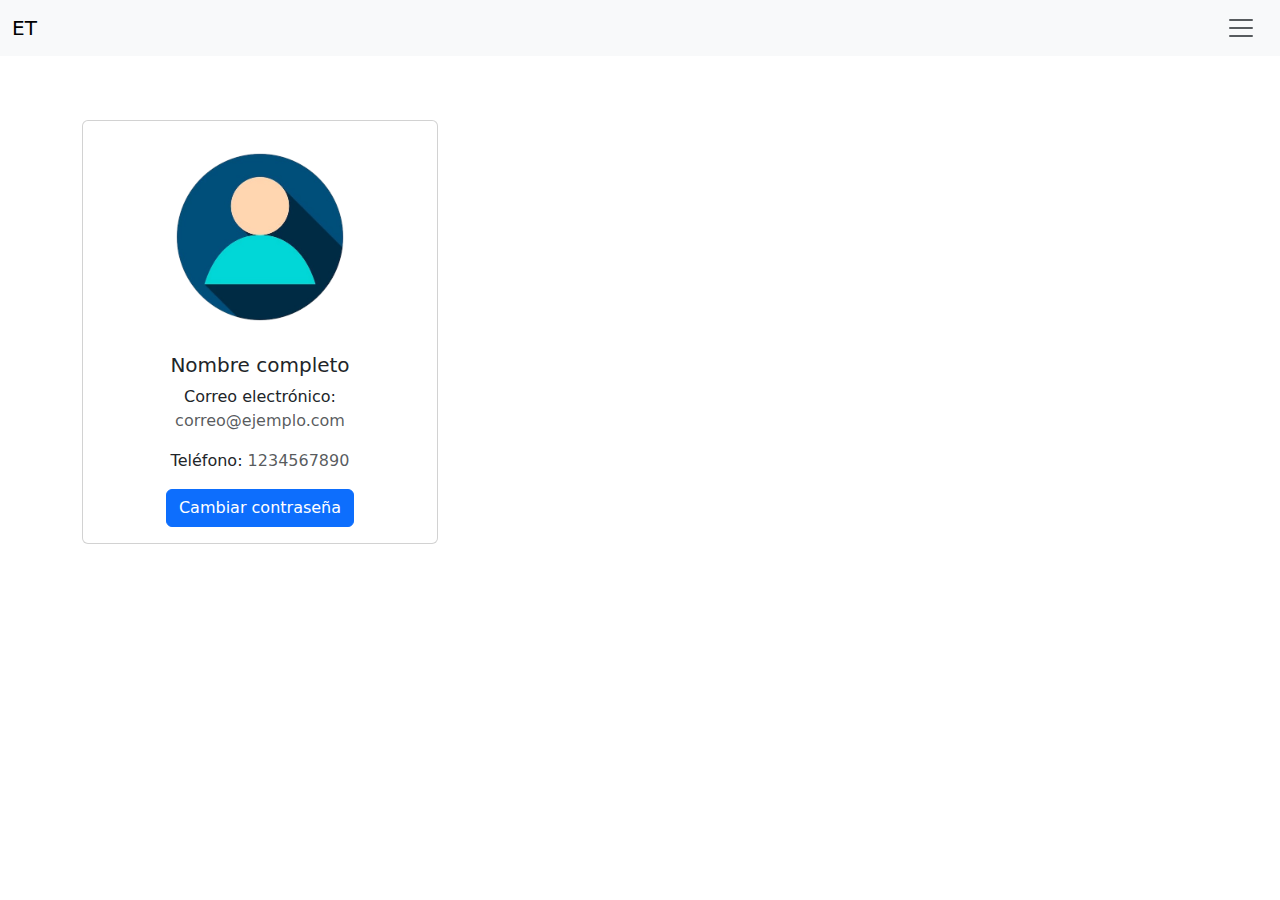
<file: perfil.html>
<!doctype html>
<html lang="en">
  <head>
    <meta charset="utf-8">
    <meta name="viewport" content="width=device-width, initial-scale=1">
    <title>Clientes</title>
    <link href="https://cdn.jsdelivr.net/npm/bootstrap@5.3.3/dist/css/bootstrap.min.css" rel="stylesheet" integrity="sha384-QWTKZyjpPEjISv5WaRU9OFeRpok6YctnYmDr5pNlyT2bRjXh0JMhjY6hW+ALEwIH" crossorigin="anonymous">
    <link rel="stylesheet" href="https://cdn.jsdelivr.net/npm/bootstrap-icons@1.11.3/font/bootstrap-icons.min.css">
  </head>

  <style>
     nav, .offcanvas {
      background-color: #ffffff;
    }

    .navbar-toggler { 
      border :none;
    }

    .navbar-toggler:focus {
      outline: none;
      box-shadow:none;
    }

    @media(max-width:768px) {
        .navbar-nav > li:hover {
        background-color: #046d4a;
      }

      .navbar-nav > li:focus {
        background-color: #046d4a;
      }
    }
      
  </style>

<!--nav-->
<nav class="navbar bg-body-tertiary fixed-top">
    <div class="container-fluid">
      <a class="navbar-brand" href="#">ET</a>
      <button class="navbar-toggler" type="button" data-bs-toggle="offcanvas" data-bs-target="#offcanvasNavbar" aria-controls="offcanvasNavbar" aria-label="Toggle navigation">
        <span class="navbar-toggler-icon"></span>
      </button>
      <div class="offcanvas offcanvas-end" tabindex="-1" id="offcanvasNavbar" aria-labelledby="offcanvasNavbarLabel">
        <div class="offcanvas-header">
          <h5 class="offcanvas-title" id="offcanvasNavbarLabel">Menú</h5>
          <button type="button" class="btn-close" data-bs-dismiss="offcanvas" aria-label="Close"></button>
        </div>
       
        <div class="offcanvas-body">
            <ul class="navbar-nav fs-5 justify-content-center">
              <li class="nav-item p-3 py-md-1"><a href="módulo.html" class="nav-link">Módulo Principal</a></li>
              <li class="nav-item p-3 py-md-1"><a href="usuarios.html" class="nav-link">Usuarios</a></li>
              <li class="nav-item p-3 py-md-1"><a href="clientes.html" class="nav-link">Clientes</a></li>
              <li class="nav-item p-3 py-md-1"><a href="categorias.html" class="nav-link">Categorías</a></li>
              <li class="nav-item p-3 py-md-1"><a href="productos.html" class="nav-link">Productos</a></li>
              <li class="nav-item p-3 py-md-1"><a href="pedidos.html" class="nav-link">Pedidos</a></li>

              <li class="nav-item p-3 py-md-1"><a href="perfil.html" class="nav-link">Perfil</a></li>
            </ul>

            <div class="sidebar-footer">
                <a href="index.html" class="sidebar-link">
                    <i class="bi bi-box-arrow-left"></i>
                    <span>Salir</span>
                </a>
            </div>
          </div>
        
      </div>
    </div>
  </nav>

  <!--content-->
  <br><br><br>
  <div class="container mt-5">
    <div class="row">
      <div class="col-md-4">
        <div class="card">
          <div class="card-body text-center">
            <img src="img/user.png" alt="Foto de perfil" class="img-fluid rounded-circle mb-3" style="width: 200px; height: 200px;">
            <h5 class="card-title">Nombre completo</h5>
            <p class="card-text">Correo electrónico: <span class="text-muted">correo@ejemplo.com</span></p>
            <p class="card-text">Teléfono: <span class="text-muted">1234567890</span></p>
            <button type="button" class="btn btn-primary" data-bs-toggle="modal" data-bs-target="#cambiarPasswordModal">
              Cambiar contraseña
            </button>
          </div>
        </div>
      </div>
    </div>
  </div>
  
  <!-- Modal para cambiar la contraseña -->
  <div class="modal fade" id="cambiarPasswordModal" tabindex="-1" aria-labelledby="cambiarPasswordModalLabel" aria-hidden="true">
    <div class="modal-dialog">
      <div class="modal-content">
        <div class="modal-header">
          <h5 class="modal-title" id="cambiarPasswordModalLabel">Cambiar contraseña</h5>
          <button type="button" class="btn-close" data-bs-dismiss="modal" aria-label="Close"></button>
        </div>
        <div class="modal-body">
          <form>
            <div class="mb-3">
              <label for="actualPassword" class="col-form-label">Contraseña actual:</label>
              <input type="password" class="form-control" id="actualPassword">
            </div>
            <div class="mb-3">
              <label for="nuevaPassword" class="col-form-label">Nueva contraseña:</label>
              <input type="password" class="form-control" id="nuevaPassword">
            </div>
            <div class="mb-3">
              <label for="confirmarPassword" class="col-form-label">Confirmar nueva contraseña:</label>
              <input type="password" class="form-control" id="confirmarPassword">
            </div>
          </form>
        </div>
        <div class="modal-footer">
          <button type="button" class="btn btn-secondary" data-bs-dismiss="modal">Cancelar</button>
          <button type="button" class="btn btn-primary">Guardar cambios</button>
        </div>
      </div>
    </div>
  </div>

  <script src="https://cdn.jsdelivr.net/npm/bootstrap@5.3.3/dist/js/bootstrap.bundle.min.js" integrity="sha384-YvpcrYf0tY3lHB60NNkmXc5s9fDVZLESaAA55NDzOxhy9GkcIdslK1eN7N6jIeHz" crossorigin="anonymous"></script>
</body>
</html>
</file>
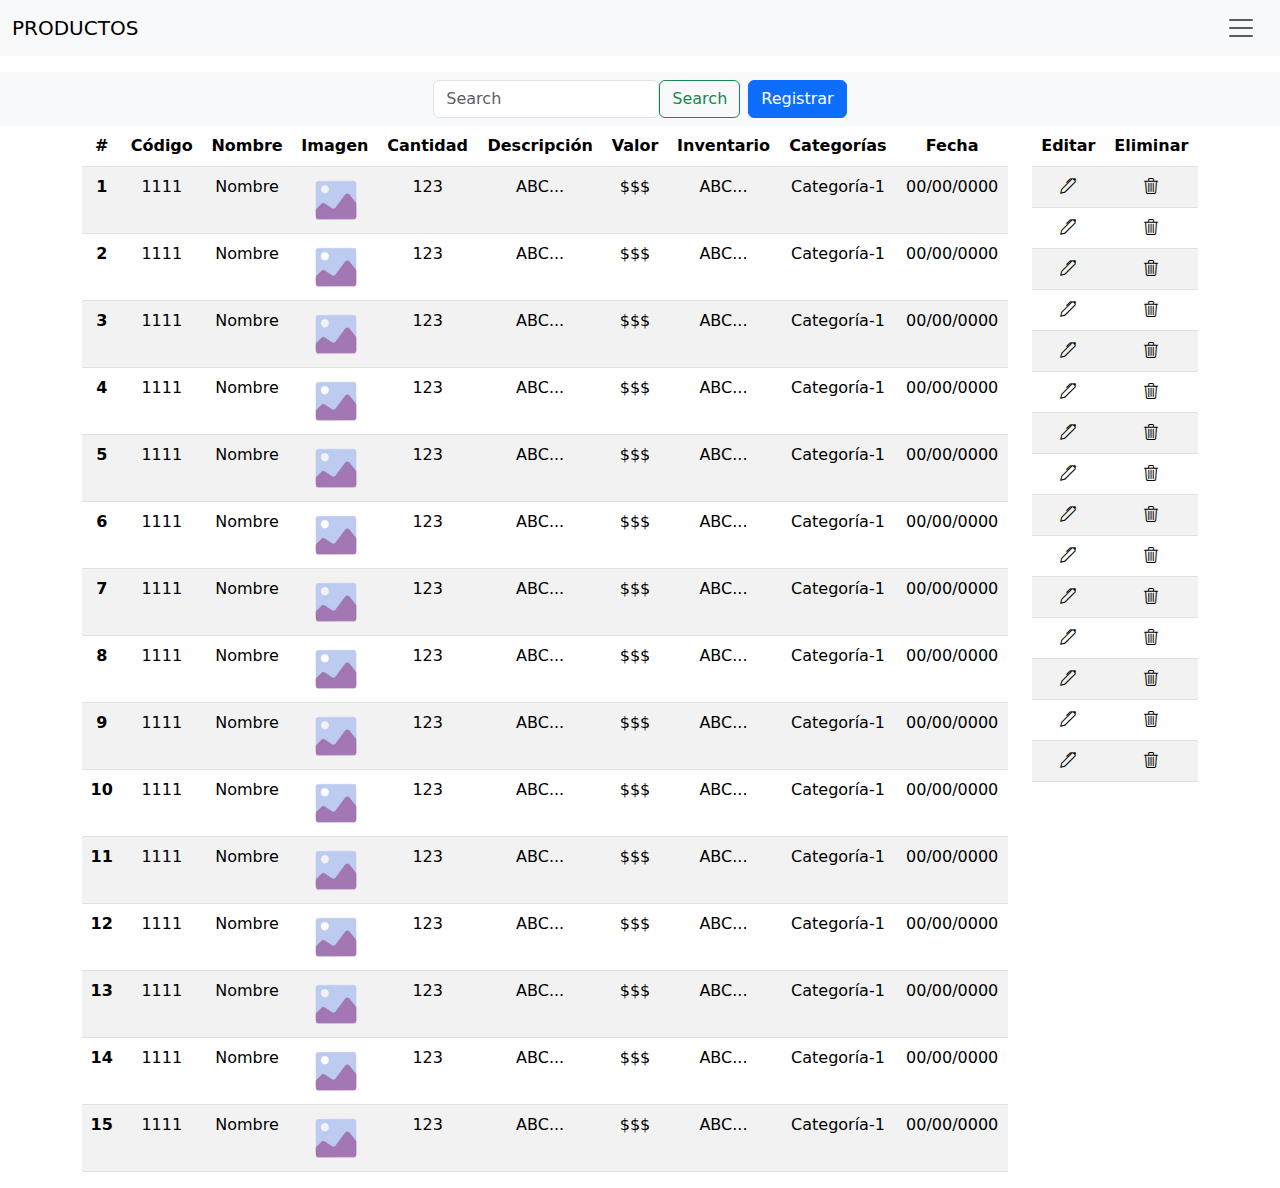
<file: productos.html>
<!doctype html>
<html lang="en">
  <head>
    <meta charset="utf-8">
    <meta name="viewport" content="width=device-width, initial-scale=1">
    <title>Productos</title>
    <link href="https://cdn.jsdelivr.net/npm/bootstrap@5.3.3/dist/css/bootstrap.min.css" rel="stylesheet" integrity="sha384-QWTKZyjpPEjISv5WaRU9OFeRpok6YctnYmDr5pNlyT2bRjXh0JMhjY6hW+ALEwIH" crossorigin="anonymous">
    <link rel="stylesheet" href="https://cdn.jsdelivr.net/npm/bootstrap-icons@1.11.3/font/bootstrap-icons.min.css">
  </head>

  <style>
     nav, .offcanvas {
      background-color: #ffffff;
    }

    .navbar-toggler { 
      border :none;
    }

    .navbar-toggler:focus {
      outline: none;
      box-shadow:none;
    }

    @media(max-width:768px) {
        .navbar-nav > li:hover {
        background-color: #046d4a;
      }

      .navbar-nav > li:focus {
        background-color: #046d4a;
      }
    }
      
  </style>

<!--nav-->
<nav class="navbar bg-body-tertiary fixed-top">
    <div class="container-fluid">
      <a class="navbar-brand" href="#">PRODUCTOS</a>
      <button class="navbar-toggler" type="button" data-bs-toggle="offcanvas" data-bs-target="#offcanvasNavbar" aria-controls="offcanvasNavbar" aria-label="Toggle navigation">
        <span class="navbar-toggler-icon"></span>
      </button>
      <div class="offcanvas offcanvas-end" tabindex="-1" id="offcanvasNavbar" aria-labelledby="offcanvasNavbarLabel">
        <div class="offcanvas-header">
          <h5 class="offcanvas-title" id="offcanvasNavbarLabel">Menú</h5>
          <button type="button" class="btn-close" data-bs-dismiss="offcanvas" aria-label="Close"></button>
        </div>
       
        <div class="offcanvas-body">
            <ul class="navbar-nav fs-5 justify-content-center">
              <li class="nav-item p-3 py-md-1"><a href="módulo.html" class="nav-link">Módulo Principal</a></li>
              <li class="nav-item p-3 py-md-1"><a href="usuarios.html" class="nav-link">Usuarios</a></li>
              <li class="nav-item p-3 py-md-1"><a href="clientes.html" class="nav-link">Clientes</a></li>
              <li class="nav-item p-3 py-md-1"><a href="categorias.html" class="nav-link">Categorías</a></li>
              <li class="nav-item p-3 py-md-1"><a href="productos.html" class="nav-link">Productos</a></li>
              <li class="nav-item p-3 py-md-1"><a href="pedidos.html" class="nav-link">Pedidos</a></li>

              <li class="nav-item p-3 py-md-1"><a href="perfil.html" class="nav-link">Perfil</a></li>
            </ul>

            <div class="sidebar-footer">
                <a href="index.html" class="sidebar-link">
                    <i class="bi bi-box-arrow-left"></i>
                    <span>Salir</span>
                </a>
            </div>
          </div>
        
      </div>
    </div>
  </nav>

<br><br><br>

<!--buscar-->
  
  <nav class="navbar bg-body-tertiary">
    <div class="container-fluid d-flex justify-content-center">
      <form class="d-flex me-2" role="search">
        <input class="form-control" type="search" placeholder="Search" aria-label="Search">
        <button class="btn btn-outline-success" type="submit">Search</button>
      </form>
        <!--agregar-->
      <button type="button" class="btn btn-primary" data-bs-toggle="modal" data-bs-target="#staticBackdrop">
        Registrar
      </button>
    </div>
  </nav>
  
  <!--buscar-->

  <!--agregar-->
  

<!-- Modal -->
<div class="modal fade" id="staticBackdrop" data-bs-backdrop="static" data-bs-keyboard="false" tabindex="-1" aria-labelledby="staticBackdropLabel" aria-hidden="true">
  <div class="modal-dialog">
    <div class="modal-content">
      <div class="modal-header">
        <h1 class="modal-title fs-5" id="staticBackdropLabel">Agregar Registro</h1>
        <button type="button" class="btn-close" data-bs-dismiss="modal" aria-label="Close"></button>
      </div>
      <div class="modal-body">
        <!--form-->
        <div class="form-floating mb-3">
          <input type="number" class="form-control" id="floatingInput" placeholder="number">
          <label for="floatingInput">Código</label>
        </div>

        <div class="form-floating">
          <input type="text" class="form-control" id="floatingPassword" placeholder="text">
          <label for="floatingPassword">Nombre</label>
        </div>

        <div class="input-group mb-3">
          <input type="file" class="form-control" id="inputGroupFile02">
          <label class="input-group-text" for="inputGroupFile02">Cargar</label>
        </div>

        <div class="form-floating">
          <input type="text" class="form-control" id="floatingPassword" placeholder="text">
          <label for="floatingPassword">Cantidad</label>
        </div>

        <div class="form-floating">
          <input type="password" class="form-control" id="floatingPassword" placeholder="Password">
          <label for="floatingPassword">Descripción</label>
        </div>

        <div class="form-floating">
          <input type="text" class="form-control" id="floatingPassword" placeholder="text">
          <label for="floatingPassword">Valor</label>
        </div>

        <div class="form-floating">
          <input type="text" class="form-control" id="floatingPassword" placeholder="text">
          <label for="floatingPassword">Inventario</label>
        </div>

        <div class="form-floating">
          <input type="text" class="form-control" id="floatingPassword" placeholder="text">
          <label for="floatingPassword">Categorías</label>
        </div>

        <div class="form-floating mb-3">
          <input type="date" class="form-control" id="floatingInput" placeholder="date">
          <label for="floatingInput">Fecha</label>
        </div>

        <!--form-->
      </div>
      <div class="modal-footer">
        <button type="button" class="btn btn-secondary" data-bs-dismiss="modal">Cancelar</button>
        <button type="button" class="btn btn-primary">Agregar</button>
      </div>
    </div>
  </div>
</div>
<!--agregar-->

<!--table-->
<div class="container text-center">
  
  <div class="row">
    <div class="col-10">

      <table class="table table-striped">
        <thead>
          <tr>
            <th scope="col">#</th>
            <th scope="col">Código</th>
            <th scope="col">Nombre</th>
            <th scope="col">Imagen</th>
            <th scope="col">Cantidad</th>
            <th scope="col">Descripción</th>
            <th scope="col">Valor</th>
            <th scope="col">Inventario</th>
            <th scope="col">Categorías</th>
            <th scope="col">Fecha</th>
          </tr>
        </thead>
        <tbody>

          <!--dato1-->
          <tr>
            <th scope="row">1</th>
            <td>1111</td>
            <td>Nombre</td>
            <td><img src="img/image.png" class="img-fluid" alt="..." style="width: 50px; height: 50px;"></td>
            <td>123</td>
            <td>ABC...</td>
            <td>$$$</td>
            <td>ABC...</td>
            <td>Categoría-1</td>
            <td>00/00/0000</td>
          </tr>

          <!--dato2-->
          <tr>
            <th scope="row">2</th>
            <td>1111</td>
            <td>Nombre</td>
            <td><img src="img/image.png" class="img-fluid" alt="..." style="width: 50px; height: 50px;"></td>
            <td>123</td>
            <td>ABC...</td>
            <td>$$$</td>
            <td>ABC...</td>
            <td>Categoría-1</td>
            <td>00/00/0000</td>
          </tr>

          <!--dato3-->
          <tr>
            <th scope="row">3</th>
            <td>1111</td>
            <td>Nombre</td>
            <td><img src="img/image.png" class="img-fluid" alt="..." style="width: 50px; height: 50px;"></td>
            <td>123</td>
            <td>ABC...</td>
            <td>$$$</td>
            <td>ABC...</td>
            <td>Categoría-1</td>
            <td>00/00/0000</td>
          </tr>

          <!--dato4-->
          <tr>
            <th scope="row">4</th>
            <td>1111</td>
            <td>Nombre</td>
            <td><img src="img/image.png" class="img-fluid" alt="..." style="width: 50px; height: 50px;"></td>
            <td>123</td>
            <td>ABC...</td>
            <td>$$$</td>
            <td>ABC...</td>
            <td>Categoría-1</td>
            <td>00/00/0000</td>
          </tr>

          <!--dato5-->
          <tr>
            <th scope="row">5</th>
            <td>1111</td>
            <td>Nombre</td>
            <td><img src="img/image.png" class="img-fluid" alt="..." style="width: 50px; height: 50px;"></td>
            <td>123</td>
            <td>ABC...</td>
            <td>$$$</td>
            <td>ABC...</td>
            <td>Categoría-1</td>
            <td>00/00/0000</td>
          </tr>

          <!--dato6-->
          <tr>
            <th scope="row">6</th>
            <td>1111</td>
            <td>Nombre</td>
            <td><img src="img/image.png" class="img-fluid" alt="..." style="width: 50px; height: 50px;"></td>
            <td>123</td>
            <td>ABC...</td>
            <td>$$$</td>
            <td>ABC...</td>
            <td>Categoría-1</td>
            <td>00/00/0000</td>
          </tr>

          <!--dato7-->
          <tr>
            <th scope="row">7</th>
            <td>1111</td>
            <td>Nombre</td>
            <td><img src="img/image.png" class="img-fluid" alt="..." style="width: 50px; height: 50px;"></td>
            <td>123</td>
            <td>ABC...</td>
            <td>$$$</td>
            <td>ABC...</td>
            <td>Categoría-1</td>
            <td>00/00/0000</td>
          </tr>


          <!--dato8-->
          <tr>
            <th scope="row">8</th>
            <td>1111</td>
            <td>Nombre</td>
            <td><img src="img/image.png" class="img-fluid" alt="..." style="width: 50px; height: 50px;"></td>
            <td>123</td>
            <td>ABC...</td>
            <td>$$$</td>
            <td>ABC...</td>
            <td>Categoría-1</td>
            <td>00/00/0000</td>
          </tr>

          <!--dato9-->
          <tr>
            <th scope="row">9</th>
            <td>1111</td>
            <td>Nombre</td>
            <td><img src="img/image.png" class="img-fluid" alt="..." style="width: 50px; height: 50px;"></td>
            <td>123</td>
            <td>ABC...</td>
            <td>$$$</td>
            <td>ABC...</td>
            <td>Categoría-1</td>
            <td>00/00/0000</td>
          </tr>

          <!--dato10-->
          <tr>
            <th scope="row">10</th>
            <td>1111</td>
            <td>Nombre</td>
            <td><img src="img/image.png" class="img-fluid" alt="..." style="width: 50px; height: 50px;"></td>
            <td>123</td>
            <td>ABC...</td>
            <td>$$$</td>
            <td>ABC...</td>
            <td>Categoría-1</td>
            <td>00/00/0000</td>
          </tr>

          <!--dato11-->
          <tr>
            <th scope="row">11</th>
            <td>1111</td>
            <td>Nombre</td>
            <td><img src="img/image.png" class="img-fluid" alt="..." style="width: 50px; height: 50px;"></td>
            <td>123</td>
            <td>ABC...</td>
            <td>$$$</td>
            <td>ABC...</td>
            <td>Categoría-1</td>
            <td>00/00/0000</td>
          </tr>

          <!--dato12-->
          <tr>
            <th scope="row">12</th>
            <td>1111</td>
            <td>Nombre</td>
            <td><img src="img/image.png" class="img-fluid" alt="..." style="width: 50px; height: 50px;"></td>
            <td>123</td>
            <td>ABC...</td>
            <td>$$$</td>
            <td>ABC...</td>
            <td>Categoría-1</td>
            <td>00/00/0000</td>
          </tr>

          <!--dato13-->
          <tr>
            <th scope="row">13</th>
            <td>1111</td>
            <td>Nombre</td>
            <td><img src="img/image.png" class="img-fluid" alt="..." style="width: 50px; height: 50px;"></td>
            <td>123</td>
            <td>ABC...</td>
            <td>$$$</td>
            <td>ABC...</td>
            <td>Categoría-1</td>
            <td>00/00/0000</td>
          </tr>

          <!--dato14-->
          <tr>
            <th scope="row">14</th>
            <td>1111</td>
            <td>Nombre</td>
            <td><img src="img/image.png" class="img-fluid" alt="..." style="width: 50px; height: 50px;"></td>
            <td>123</td>
            <td>ABC...</td>
            <td>$$$</td>
            <td>ABC...</td>
            <td>Categoría-1</td>
            <td>00/00/0000</td>
          </tr>

          <!--dato15-->
          <tr>
            <th scope="row">15</th>
            <td>1111</td>
            <td>Nombre</td>
            <td><img src="img/image.png" class="img-fluid" alt="..." style="width: 50px; height: 50px;"></td>
            <td>123</td>
            <td>ABC...</td>
            <td>$$$</td>
            <td>ABC...</td>
            <td>Categoría-1</td>
            <td>00/00/0000</td>
          </tr>

        </tbody>
      </table>
    </div>

    <div class="col-2">

      <table class="table table-striped">
        <thead>
          <tr>
            <th scope="col">Editar</th>
            <th scope="col">Eliminar</th>
          </tr>
        </thead>

        <tbody>

          <!--dato-->
          <tr>
            <td><i class="bi bi-pen"></i></td>
            <td><i class="bi bi-trash3"></i></td>
          </tr>
          <tr>
            <td><i class="bi bi-pen"></i></td>
            <td><i class="bi bi-trash3"></i></td>
          </tr>
          <tr>
            <td><i class="bi bi-pen"></i></td>
            <td><i class="bi bi-trash3"></i></td>
          </tr>
          <tr>
            <td><i class="bi bi-pen"></i></td>
            <td><i class="bi bi-trash3"></i></td>
          </tr>
          <tr>
            <td><i class="bi bi-pen"></i></td>
            <td><i class="bi bi-trash3"></i></td>
          </tr>
          <tr>
            <td><i class="bi bi-pen"></i></td>
            <td><i class="bi bi-trash3"></i></td>
          </tr>
          <tr>
            <td><i class="bi bi-pen"></i></td>
            <td><i class="bi bi-trash3"></i></td>
          </tr>
          <tr>
            <td><i class="bi bi-pen"></i></td>
            <td><i class="bi bi-trash3"></i></td>
          </tr>
          <tr>
            <td><i class="bi bi-pen"></i></td>
            <td><i class="bi bi-trash3"></i></td>
          </tr>
          <tr>
            <td><i class="bi bi-pen"></i></td>
            <td><i class="bi bi-trash3"></i></td>
          </tr>
          <tr>
            <td><i class="bi bi-pen"></i></td>
            <td><i class="bi bi-trash3"></i></td>
          </tr>
          <tr>
            <td><i class="bi bi-pen"></i></td>
            <td><i class="bi bi-trash3"></i></td>
          </tr>
          <tr>
            <td><i class="bi bi-pen"></i></td>
            <td><i class="bi bi-trash3"></i></td>
          </tr>
          <tr>
            <td><i class="bi bi-pen"></i></td>
            <td><i class="bi bi-trash3"></i></td>
          </tr>
          <tr>
            <td><i class="bi bi-pen"></i></td>
            <td><i class="bi bi-trash3"></i></td>
          </tr>
        </tbody>
    </div>
  </div>
</div>
<!--table-->


  

  

  <script src="https://cdn.jsdelivr.net/npm/bootstrap@5.3.3/dist/js/bootstrap.bundle.min.js" integrity="sha384-YvpcrYf0tY3lHB60NNkmXc5s9fDVZLESaAA55NDzOxhy9GkcIdslK1eN7N6jIeHz" crossorigin="anonymous"></script>
</body>
</html>
</file>
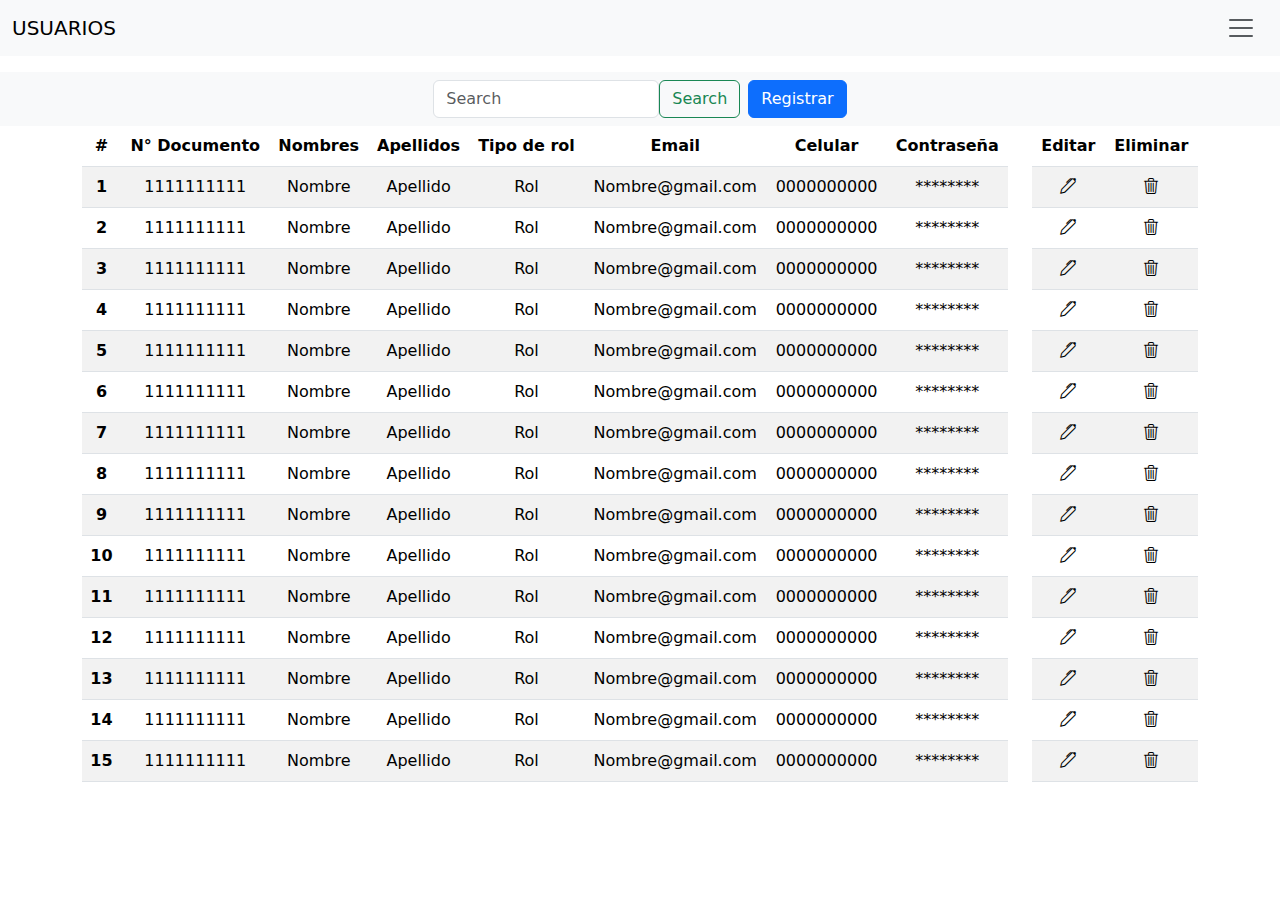
<file: usuarios.html>
<!doctype html>
<html lang="en">
  <head>
    <meta charset="utf-8">
    <meta name="viewport" content="width=device-width, initial-scale=1">
    <title>Usuarios</title>
    <link href="https://cdn.jsdelivr.net/npm/bootstrap@5.3.3/dist/css/bootstrap.min.css" rel="stylesheet" integrity="sha384-QWTKZyjpPEjISv5WaRU9OFeRpok6YctnYmDr5pNlyT2bRjXh0JMhjY6hW+ALEwIH" crossorigin="anonymous">
    <link rel="stylesheet" href="https://cdn.jsdelivr.net/npm/bootstrap-icons@1.11.3/font/bootstrap-icons.min.css">
  </head>

  <style>
     nav, .offcanvas {
      background-color: #ffffff;
    }

    .navbar-toggler { 
      border :none;
    }

    .navbar-toggler:focus {
      outline: none;
      box-shadow:none;
    }

    @media(max-width:768px) {
        .navbar-nav > li:hover {
        background-color: #046d4a;
      }

      .navbar-nav > li:focus {
        background-color: #046d4a;
      }
    }
      
  </style>

<!--nav-->
<nav class="navbar bg-body-tertiary fixed-top">
    <div class="container-fluid">
      <a class="navbar-brand" href="#">USUARIOS</a>
      <button class="navbar-toggler" type="button" data-bs-toggle="offcanvas" data-bs-target="#offcanvasNavbar" aria-controls="offcanvasNavbar" aria-label="Toggle navigation">
        <span class="navbar-toggler-icon"></span>
      </button>
      <div class="offcanvas offcanvas-end" tabindex="-1" id="offcanvasNavbar" aria-labelledby="offcanvasNavbarLabel">
        <div class="offcanvas-header">
          <h5 class="offcanvas-title" id="offcanvasNavbarLabel">Menú</h5>
          <button type="button" class="btn-close" data-bs-dismiss="offcanvas" aria-label="Close"></button>
        </div>
       
        <div class="offcanvas-body">
            <ul class="navbar-nav fs-5 justify-content-center">
              <li class="nav-item p-3 py-md-1"><a href="módulo.html" class="nav-link">Módulo Principal</a></li>
              <li class="nav-item p-3 py-md-1"><a href="usuarios.html" class="nav-link">Usuarios</a></li>
              <li class="nav-item p-3 py-md-1"><a href="clientes.html" class="nav-link">Clientes</a></li>
              <li class="nav-item p-3 py-md-1"><a href="categorias.html" class="nav-link">Categorías</a></li>
              <li class="nav-item p-3 py-md-1"><a href="productos.html" class="nav-link">Productos</a></li>
              <li class="nav-item p-3 py-md-1"><a href="pedidos.html" class="nav-link">Pedidos</a></li>

              <li class="nav-item p-3 py-md-1"><a href="perfil.html" class="nav-link">Perfil</a></li>
            </ul>

            <div class="sidebar-footer">
                <a href="index.html" class="sidebar-link">
                    <i class="bi bi-box-arrow-left"></i>
                    <span>Salir</span>
                </a>
            </div>
          </div>
        
      </div>
    </div>
  </nav>

<br><br><br>

<!--buscar-->
  
  <nav class="navbar bg-body-tertiary">
    <div class="container-fluid d-flex justify-content-center">
      <form class="d-flex me-2" role="search">
        <input class="form-control" type="search" placeholder="Search" aria-label="Search">
        <button class="btn btn-outline-success" type="submit">Search</button>
      </form>
        <!--agregar-->
      <button type="button" class="btn btn-primary" data-bs-toggle="modal" data-bs-target="#staticBackdrop">
        Registrar
      </button>
    </div>
  </nav>
  
  <!--buscar-->

  <!--agregar-->
  

<!-- Modal -->
<div class="modal fade" id="staticBackdrop" data-bs-backdrop="static" data-bs-keyboard="false" tabindex="-1" aria-labelledby="staticBackdropLabel" aria-hidden="true">
  <div class="modal-dialog">
    <div class="modal-content">
      <div class="modal-header">
        <h1 class="modal-title fs-5" id="staticBackdropLabel">Agregar Registro</h1>
        <button type="button" class="btn-close" data-bs-dismiss="modal" aria-label="Close"></button>
      </div>
      <div class="modal-body">
        <!--form-->
        <div class="form-floating mb-3">
          <input type="number" class="form-control" id="floatingInput" placeholder="number">
          <label for="floatingInput">Número de Documento</label>
        </div>

        <div class="form-floating">
          <input type="text" class="form-control" id="floatingPassword" placeholder="text">
          <label for="floatingPassword">Nombres</label>
        </div>

        <div class="form-floating mb-3">
          <input type="text" class="form-control" id="floatingInput" placeholder="text">
          <label for="floatingInput">Apellidos</label>
        </div>

        <div class="form-floating">
          <input type="password" class="form-control" id="floatingPassword" placeholder="Password">
          <label for="floatingPassword">Tipo de Rol</label>
        </div>

        <div class="form-floating mb-3">
          <input type="email" class="form-control" id="floatingInput" placeholder="name@example.com">
          <label for="floatingInput">Email</label>
        </div>

        <div class="form-floating">
          <input type="number" class="form-control" id="floatingPassword" placeholder="number">
          <label for="floatingPassword">Celular</label>
        </div>
      
        <div class="form-floating">
          <input type="password" class="form-control" id="floatingPassword" placeholder="Password">
          <label for="floatingPassword">Contraseña</label>
        </div>
        <!--form-->
      </div>
      <div class="modal-footer">
        <button type="button" class="btn btn-secondary" data-bs-dismiss="modal">Cancelar</button>
        <button type="button" class="btn btn-primary">Agregar</button>
      </div>
    </div>
  </div>
</div>
<!--agregar-->

<!--table-->
<div class="container text-center">
  
  <div class="row">
    <div class="col-10">

      <table class="table table-striped">
        <thead>
          <tr>
            <th scope="col">#</th>
            <th scope="col">N° Documento</th>
            <th scope="col">Nombres</th>
            <th scope="col">Apellidos</th>
            <th scope="col">Tipo de rol</th>
            <th scope="col">Email</th>
            <th scope="col">Celular</th>
            <th scope="col">Contraseña</th>
          </tr>
        </thead>
        <tbody>

          <!--dato1-->
          <tr>
            <th scope="row">1</th>
            <td>1111111111</td>
            <td>Nombre</td>
            <td>Apellido</td>
            <td>Rol</td>
            <td>Nombre@gmail.com</td>
            <td>0000000000</td>
            <td>********</td>
          </tr>

          <!--dato2-->
          <tr>
            <th scope="row">2</th>
            <td>1111111111</td>
            <td>Nombre</td>
            <td>Apellido</td>
            <td>Rol</td>
            <td>Nombre@gmail.com</td>
            <td>0000000000</td>
            <td>********</td>
          </tr>

          <!--dato3-->
          <tr>
            <th scope="row">3</th>
            <td>1111111111</td>
            <td>Nombre</td>
            <td>Apellido</td>
            <td>Rol</td>
            <td>Nombre@gmail.com</td>
            <td>0000000000</td>
            <td>********</td>
          </tr>

          <!--dato4-->
          <tr>
            <th scope="row">4</th>
            <td>1111111111</td>
            <td>Nombre</td>
            <td>Apellido</td>
            <td>Rol</td>
            <td>Nombre@gmail.com</td>
            <td>0000000000</td>
            <td>********</td>
          </tr>

          <!--dato5-->
          <tr>
            <th scope="row">5</th>
            <td>1111111111</td>
            <td>Nombre</td>
            <td>Apellido</td>
            <td>Rol</td>
            <td>Nombre@gmail.com</td>
            <td>0000000000</td>
            <td>********</td>
          </tr>

          <!--dato6-->
          <tr>
            <th scope="row">6</th>
            <td>1111111111</td>
            <td>Nombre</td>
            <td>Apellido</td>
            <td>Rol</td>
            <td>Nombre@gmail.com</td>
            <td>0000000000</td>
            <td>********</td>
          </tr>

          <!--dato7-->
          <tr>
            <th scope="row">7</th>
            <td>1111111111</td>
            <td>Nombre</td>
            <td>Apellido</td>
            <td>Rol</td>
            <td>Nombre@gmail.com</td>
            <td>0000000000</td>
            <td>********</td>
          </tr>


          <!--dato8-->
          <tr>
            <th scope="row">8</th>
            <td>1111111111</td>
            <td>Nombre</td>
            <td>Apellido</td>
            <td>Rol</td>
            <td>Nombre@gmail.com</td>
            <td>0000000000</td>
            <td>********</td>
          </tr>

          <!--dato9-->
          <tr>
            <th scope="row">9</th>
            <td>1111111111</td>
            <td>Nombre</td>
            <td>Apellido</td>
            <td>Rol</td>
            <td>Nombre@gmail.com</td>
            <td>0000000000</td>
            <td>********</td>
          </tr>

          <!--dato10-->
          <tr>
            <th scope="row">10</th>
            <td>1111111111</td>
            <td>Nombre</td>
            <td>Apellido</td>
            <td>Rol</td>
            <td>Nombre@gmail.com</td>
            <td>0000000000</td>
            <td>********</td>
          </tr>

          <!--dato11-->
          <tr>
            <th scope="row">11</th>
            <td>1111111111</td>
            <td>Nombre</td>
            <td>Apellido</td>
            <td>Rol</td>
            <td>Nombre@gmail.com</td>
            <td>0000000000</td>
            <td>********</td>
          </tr>

          <!--dato12-->
          <tr>
            <th scope="row">12</th>
            <td>1111111111</td>
            <td>Nombre</td>
            <td>Apellido</td>
            <td>Rol</td>
            <td>Nombre@gmail.com</td>
            <td>0000000000</td>
            <td>********</td>
          </tr>

          <!--dato13-->
          <tr>
            <th scope="row">13</th>
            <td>1111111111</td>
            <td>Nombre</td>
            <td>Apellido</td>
            <td>Rol</td>
            <td>Nombre@gmail.com</td>
            <td>0000000000</td>
            <td>********</td>
          </tr>

          <!--dato14-->
          <tr>
            <th scope="row">14</th>
            <td>1111111111</td>
            <td>Nombre</td>
            <td>Apellido</td>
            <td>Rol</td>
            <td>Nombre@gmail.com</td>
            <td>0000000000</td>
            <td>********</td>
          </tr>

          <!--dato15-->
          <tr>
            <th scope="row">15</th>
            <td>1111111111</td>
            <td>Nombre</td>
            <td>Apellido</td>
            <td>Rol</td>
            <td>Nombre@gmail.com</td>
            <td>0000000000</td>
            <td>********</td>
          </tr>

        </tbody>
      </table>
    </div>

    <div class="col-2">

      <table class="table table-striped">
        <thead>
          <tr>
            <th scope="col">Editar</th>
            <th scope="col">Eliminar</th>
          </tr>
        </thead>

        <tbody>

          <!--dato-->
          <tr>
            <td><i class="bi bi-pen"></i></td>
            <td><i class="bi bi-trash3"></i></td>
          </tr>
          <tr>
            <td><i class="bi bi-pen"></i></td>
            <td><i class="bi bi-trash3"></i></td>
          </tr>
          <tr>
            <td><i class="bi bi-pen"></i></td>
            <td><i class="bi bi-trash3"></i></td>
          </tr>
          <tr>
            <td><i class="bi bi-pen"></i></td>
            <td><i class="bi bi-trash3"></i></td>
          </tr>
          <tr>
            <td><i class="bi bi-pen"></i></td>
            <td><i class="bi bi-trash3"></i></td>
          </tr>
          <tr>
            <td><i class="bi bi-pen"></i></td>
            <td><i class="bi bi-trash3"></i></td>
          </tr>
          <tr>
            <td><i class="bi bi-pen"></i></td>
            <td><i class="bi bi-trash3"></i></td>
          </tr>
          <tr>
            <td><i class="bi bi-pen"></i></td>
            <td><i class="bi bi-trash3"></i></td>
          </tr>
          <tr>
            <td><i class="bi bi-pen"></i></td>
            <td><i class="bi bi-trash3"></i></td>
          </tr>
          <tr>
            <td><i class="bi bi-pen"></i></td>
            <td><i class="bi bi-trash3"></i></td>
          </tr>
          <tr>
            <td><i class="bi bi-pen"></i></td>
            <td><i class="bi bi-trash3"></i></td>
          </tr>
          <tr>
            <td><i class="bi bi-pen"></i></td>
            <td><i class="bi bi-trash3"></i></td>
          </tr>
          <tr>
            <td><i class="bi bi-pen"></i></td>
            <td><i class="bi bi-trash3"></i></td>
          </tr>
          <tr>
            <td><i class="bi bi-pen"></i></td>
            <td><i class="bi bi-trash3"></i></td>
          </tr>
          <tr>
            <td><i class="bi bi-pen"></i></td>
            <td><i class="bi bi-trash3"></i></td>
          </tr>
        </tbody>
    </div>
  </div>
</div>
<!--table-->


  

  

  <script src="https://cdn.jsdelivr.net/npm/bootstrap@5.3.3/dist/js/bootstrap.bundle.min.js" integrity="sha384-YvpcrYf0tY3lHB60NNkmXc5s9fDVZLESaAA55NDzOxhy9GkcIdslK1eN7N6jIeHz" crossorigin="anonymous"></script>
</body>
</html>
</file>
